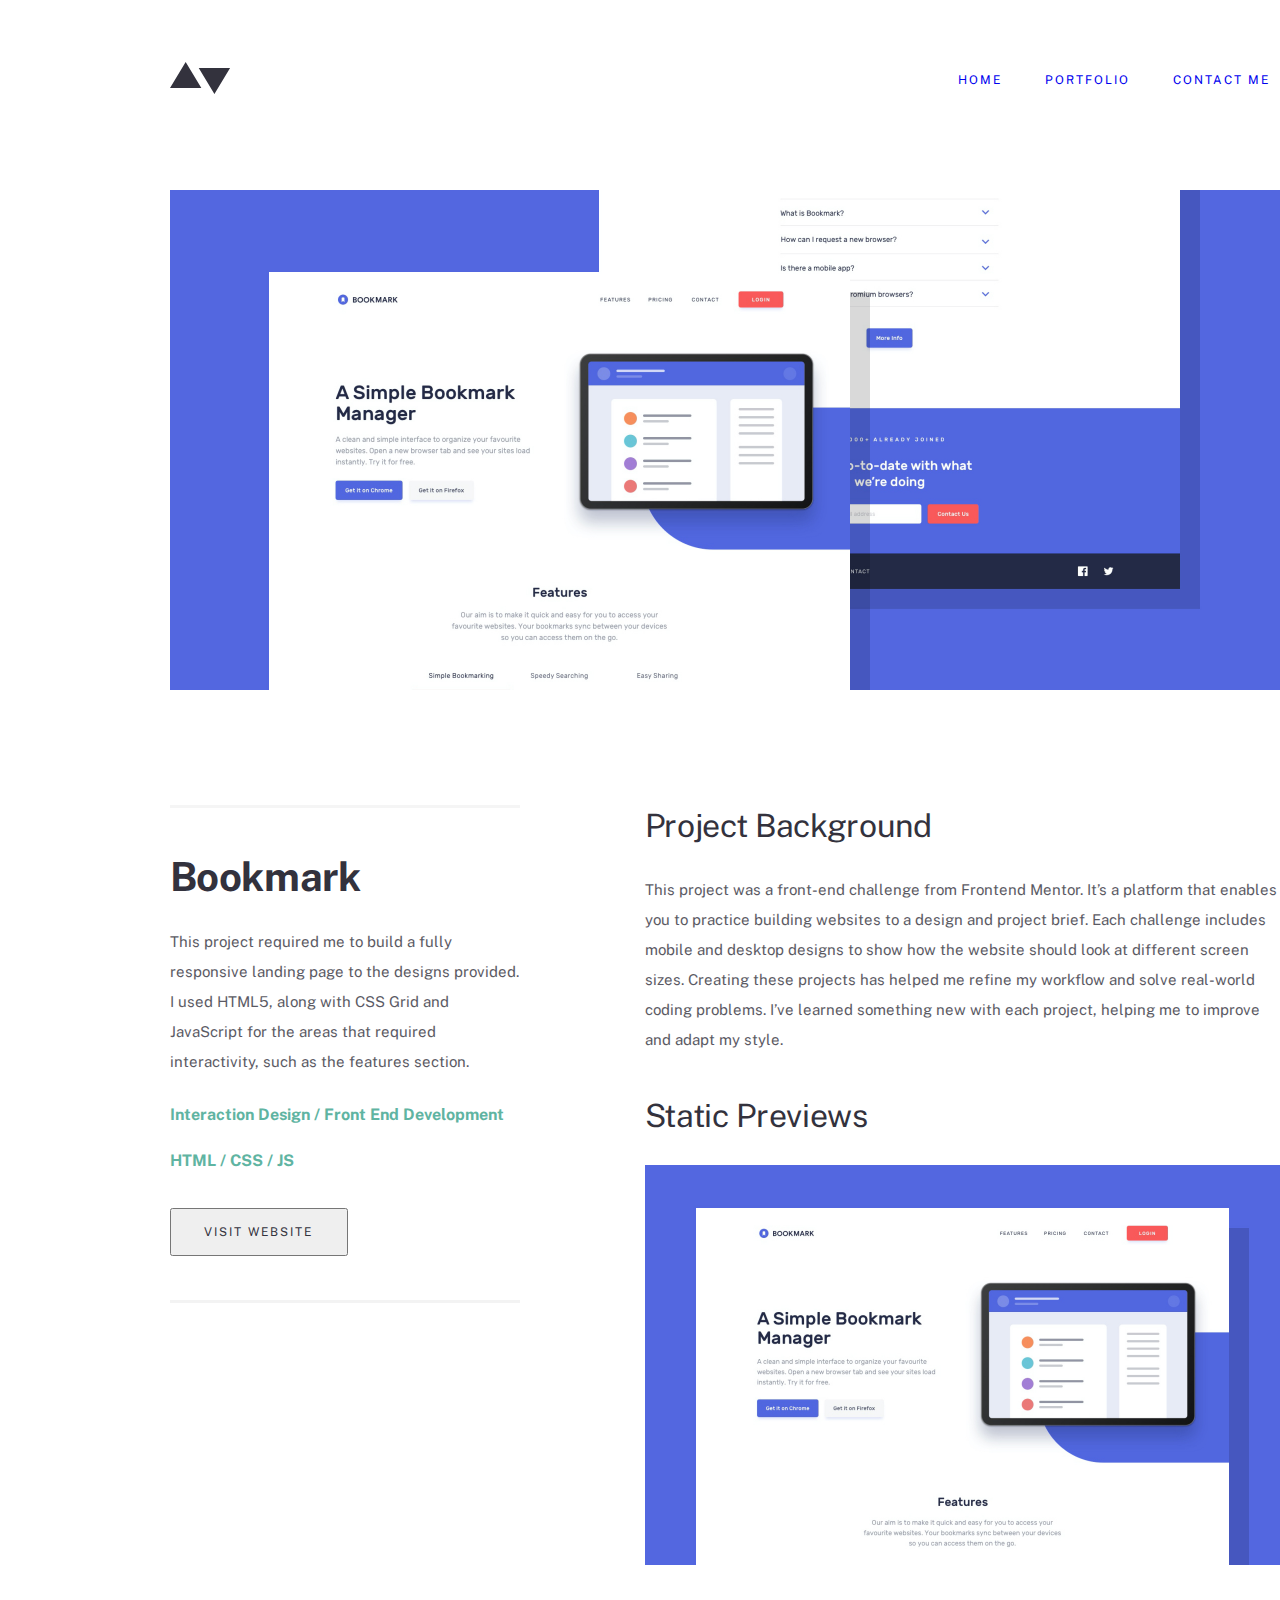
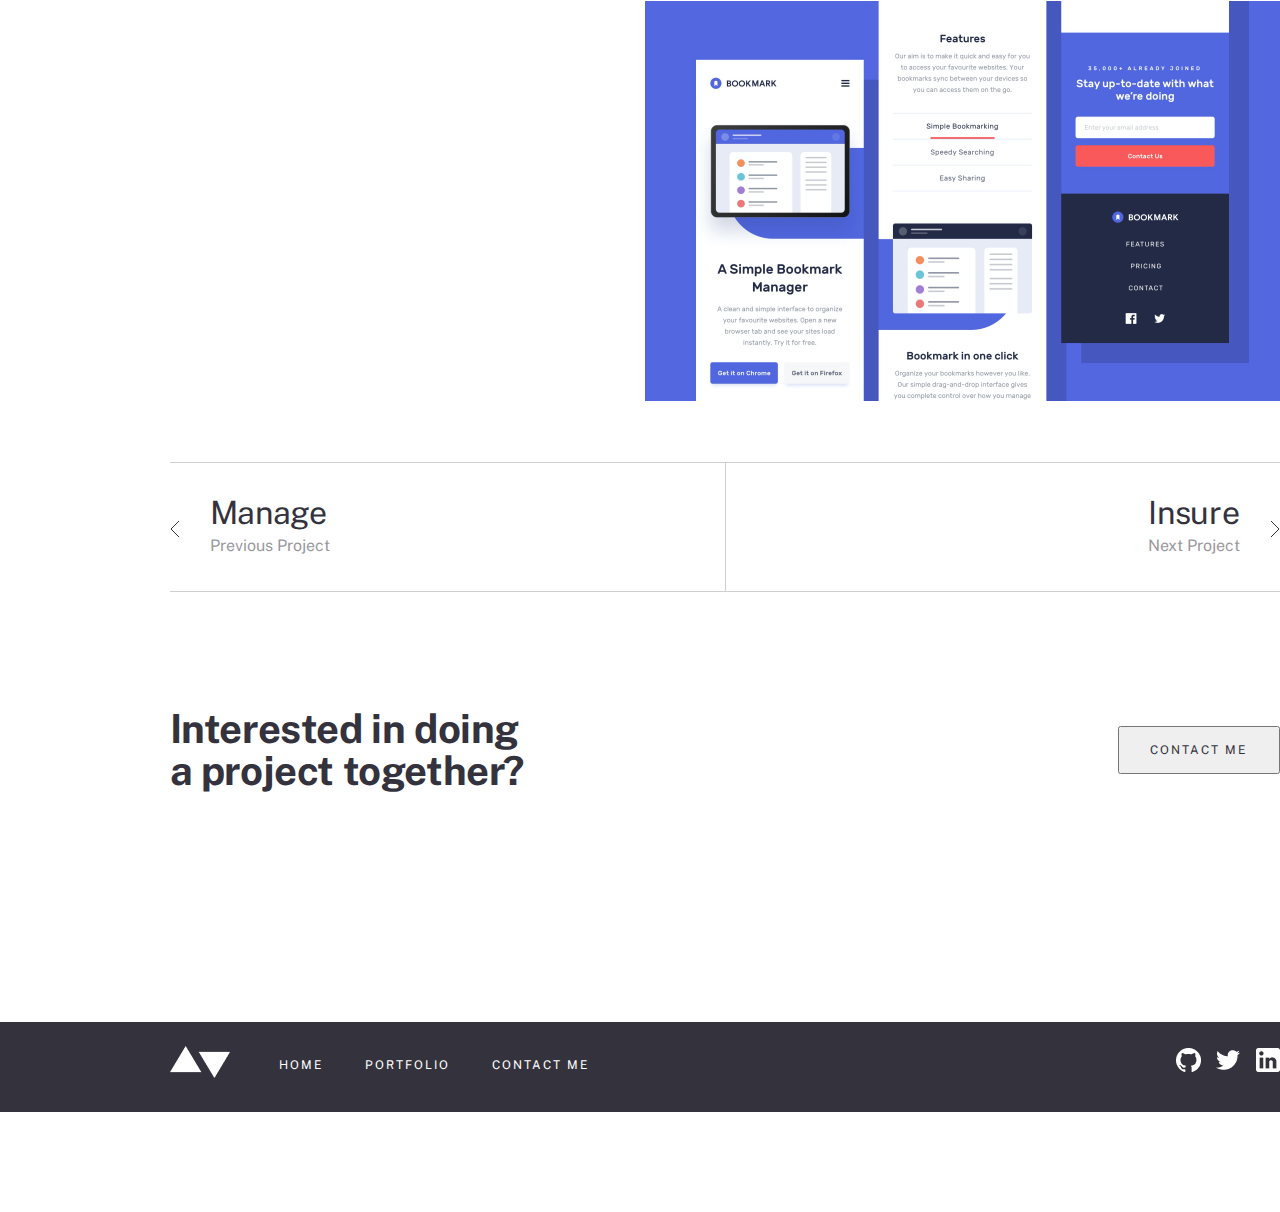
<file: bookmark.html>
<!DOCTYPE html>
<html lang="en">
<head>
    <meta charset="UTF-8">
    <meta name="viewport" content="width=device-width, initial-scale=1.0">
    <title>Document</title>
    <link rel="stylesheet" href="./bookmark.css">
    <link rel="preconnect" href="https://fonts.googleapis.com">
    <link rel="preconnect" href="https://fonts.gstatic.com" crossorigin>
    <link href="https://fonts.googleapis.com/css2?family=Ibarra+Real+Nova:ital,wght@0,400..700;1,400..700&family=Public+Sans:ital,wght@0,100..900;1,100..900&display=swap" rel="stylesheet">
</head>
<body>
    <header class="header">
        <div class="container">
            <div class="header_wrapper">
               <a href="./index.html"><img src="./img/home.svg" alt=""></a> 
                <ul>
                    <li class="H"><a href="./index.html">HOME</a></li>
                    <li><a href="./PORTFOLIO.html">PORTFOLIO</a></li>
                    <li><a href="./contact.html">CONTACT ME</a></li>
                </ul>
            </div>
        </div>
    </header>
    <main>
        <section class="book">
            <div class="container">
                <div class="book_img">
                    <img src="./img/book.jpg" alt="">
                </div>
            </div>
        </section>
        <section class="pro">
            <div class="container">
               <div class="pro_wrapper">
                     <div class="pro_text">
                       <h3>Bookmark</h3>
                       <p>This project required me to build a fully responsive landing page to the designs provided. I used HTML5, along with CSS Grid and JavaScript for the areas that required interactivity, such as the features section.</p>
                       <h6 class="p">Interaction Design / Front End Development</h6>
                       <h6>HTML / CSS / JS</h6>
                       <button>VISIT WEBSITE</button>
                     </div>
                     <div class="pro_img">
                        <div class="back">
                           <h4>Project Background</h4>
                           <p>This project was a front-end  challenge from Frontend Mentor. It’s a platform that enables you to practice building websites to a design and project brief. Each challenge includes mobile and desktop designs to show how the website should look at different screen sizes. Creating these projects has helped me refine my workflow and solve real-world coding problems. I’ve learned something new with each project, helping me to improve and adapt my style.</p>
                           <div class="back_img">
                               <h4>Static Previews</h4>
                               <img class="im" src="./img/bok1.jpg" alt="">
                               <img src="./img/bok2.jpg" alt="">
                           </div>
                        </div>
                     </div>
               </div>
            </div>
       </section>
    </main>
    <footer class="link">
        <div class="container">
            <div class="link_wrapper">
                <div class="link_text">
                        <div class="link_card1">
                            <a href="./manage.html">
                                <div class="car1">
                                    <img src="./img/ct1.svg" alt="">
                                    <h4>Manage</h4>
                                    <p>Previous Project</p>
                                </div>
                            </a>  
                        </div>
                        <div class="link_card2">
                            <a href="./insure.html">
                                <div class="car2">
                                    <h4>Insure</h4>
                                    <p>Next Project</p>
                                    <img src="./img/ct2.svg" alt="">
                                </div>
                            </a> 
                        </div>                  
                </div>
                <div class="doing_wrapper">
                    <div class="code">
                        <div class="doing_text">
                            <h6>Interested in doing a project together?</h6>
                            <a href="./contact.html"><button>CONTACT ME</button></a>
                        </div>              
                    </div>
                </div>
            </div>
        </div>
        <div class="doing_img">
            <div class="container">
                <div class="doing_card">
                    <div class="doing_ul">
                        <img src="./img/home2.png" alt="">
                        <ul>
                            <li class="norm"><a href="./index.html">HOME</a></li>
                            <li class="norm"><a href="./PORTFOLIO.html">PORTFOLIO</a></li>
                            <li class="norm"><a href="./contact.html">CONTACT ME</a></li>
                        </ul>
                    </div>
                    <div class="red">
                        <img src="./img/card.png" alt="">
                    </div>
                </div>
            </div>
        </div>
    </footer>
</body>
</html>
</file>
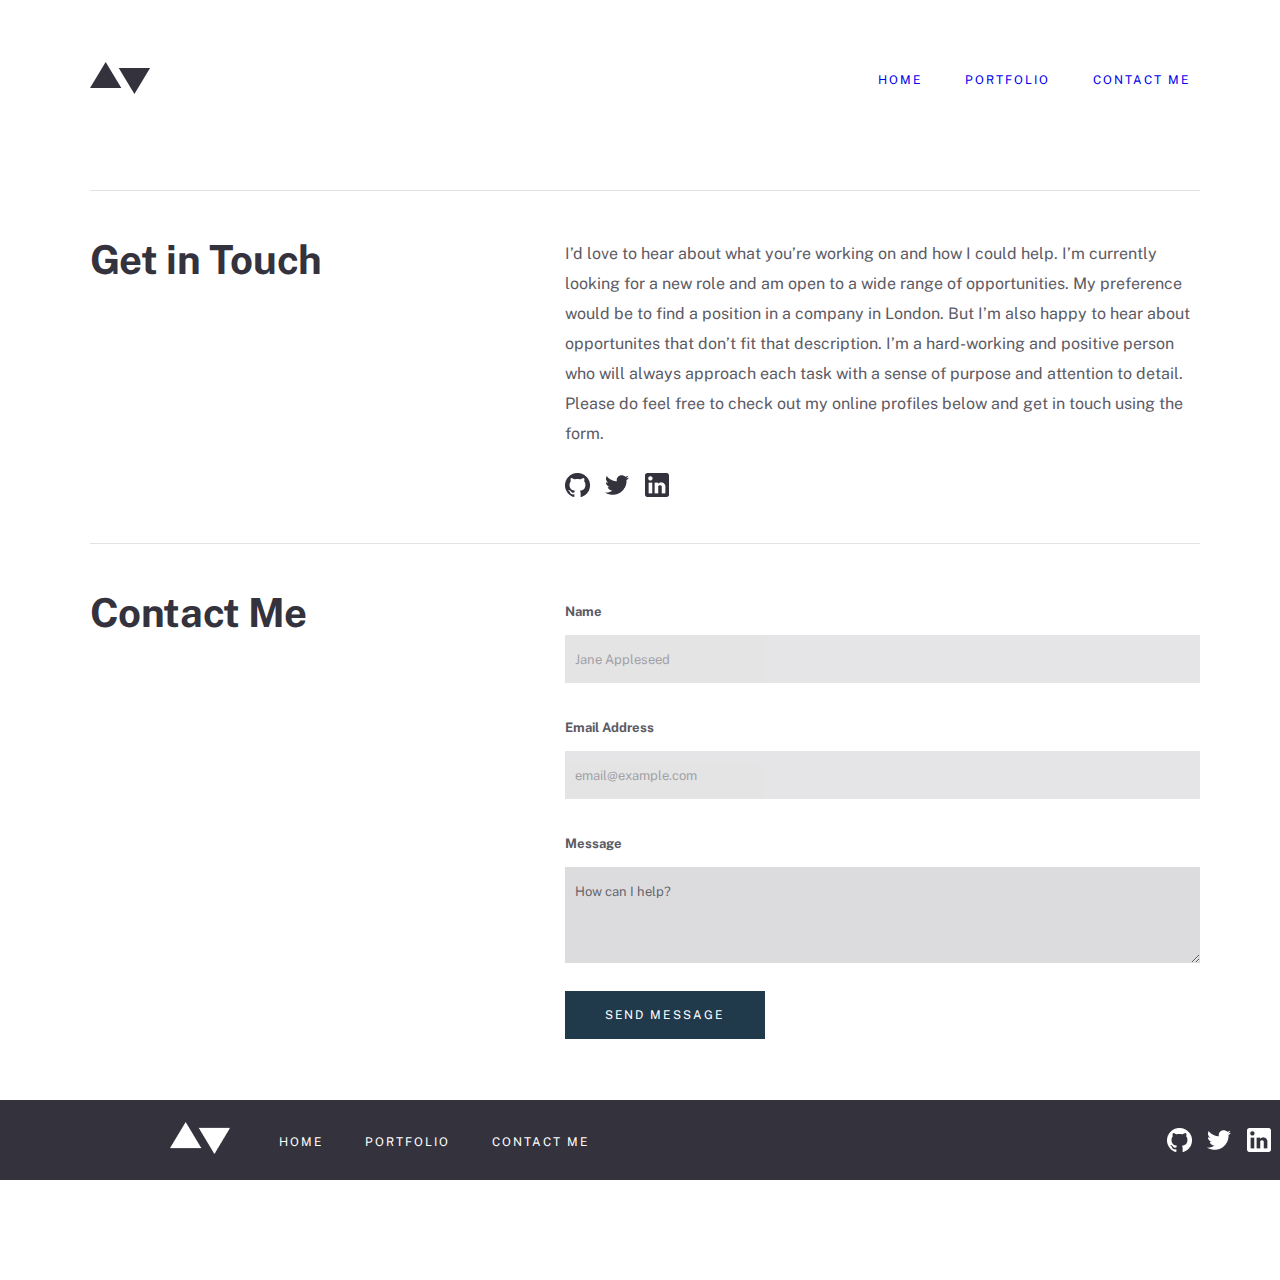
<file: contact.html>
<!DOCTYPE html>
<html lang="en">
<head>
    <meta charset="UTF-8">
    <meta name="viewport" content="width=device-width, initial-scale=1.0">
    <title>Document</title>
    <link rel="stylesheet" href="./contact.css">
    <link rel="preconnect" href="https://fonts.googleapis.com">
    <link rel="preconnect" href="https://fonts.gstatic.com" crossorigin>
    <link href="https://fonts.googleapis.com/css2?family=Ibarra+Real+Nova:ital,wght@0,400..700;1,400..700&family=Public+Sans:ital,wght@0,100..900;1,100..900&display=swap" rel="stylesheet">
</head>
<body>
    <header class="header">
        <div class="container">
            <div class="header_wrapper">
               <a href="./index.html"><img src="./img/home.svg" alt=""></a> 
                <ul>
                    <li class="H"><a href="./index.html">HOME</a></li>
                    <li><a href="./PORTFOLIO.html">PORTFOLIO</a></li>
                    <li><a href="./contact.html">CONTACT ME</a></li>
                </ul>
            </div>
        </div>
    </header>
    <main>
        <section class="touch">
            <div class="container">
                <div class="touch_wrapper">
                    <h2>Get in Touch</h2>
                    <div class="touch_text">
                        <p>I’d love to hear about what you’re working on and how I could help. I’m currently looking for a new role and am open to a wide range of opportunities. My preference would be to find a position in a company in London. But I’m also happy to hear about opportunites that don’t fit that description. I’m a hard-working and positive person who will always approach each task with a sense of purpose and attention to detail. Please do feel free to check out my online profiles below and get in touch using the form.</p>
                        <img src="./img/touch.png" alt="">
                    </div>
                </div>
            </div>
        </section>
        <section class="form1">
            <div class="container">
                <div class="form1_wrapper">
                    <h2>Contact Me</h2>
                    <form class="form">
                        <label for="name">Name</label>
                        <input type="text" id="name" placeholder="Jane Appleseed">
                        <label for="email">Email Address</label>
                        <input type="email" id="email" placeholder="email@example.com" >
                        <label for="Message">Message</label>
                        <textarea id="Message" placeholder="How can I help?"></textarea>
                        <button>SEND MESSAGE</button>
                    </form>
                </div>
            </div>
        </section>
    </main>
    <footer>
        <div class="tog_img">
            <div class="container man">
                <div class="tog_ul">
                    <a href="./index.html"><img src="./img/home2.png" alt=""></a>
                    <ul>
                        <li><a href="./index.html">HOME</a></li>
                        <li><a href="./PORTFOLIO.html">PORTFOLIO</a></li>
                        <li><a href="./contact.html">CONTACT ME</a></li>
                    </ul>
                </div>
                <img src="./img/card.png" alt="">
            </div>
        </div>
    </footer>
</body>
</html>
</file>
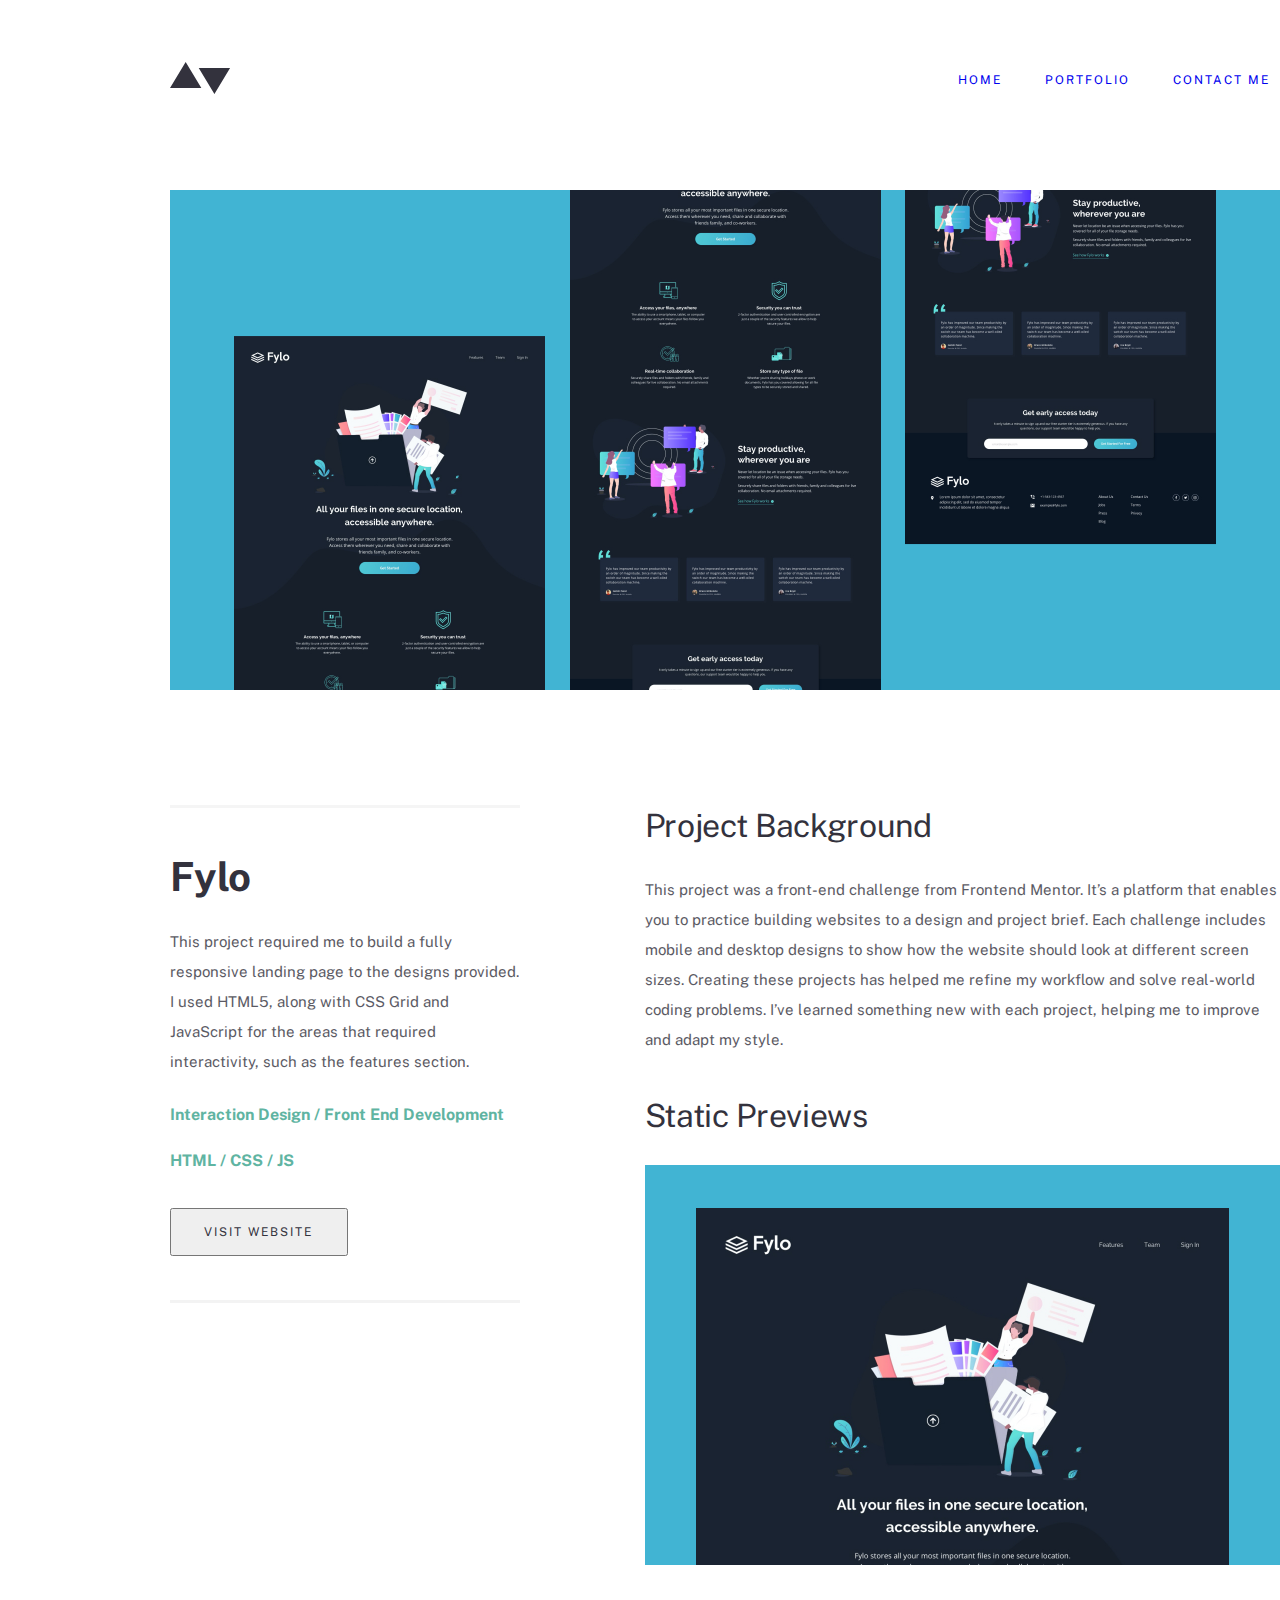
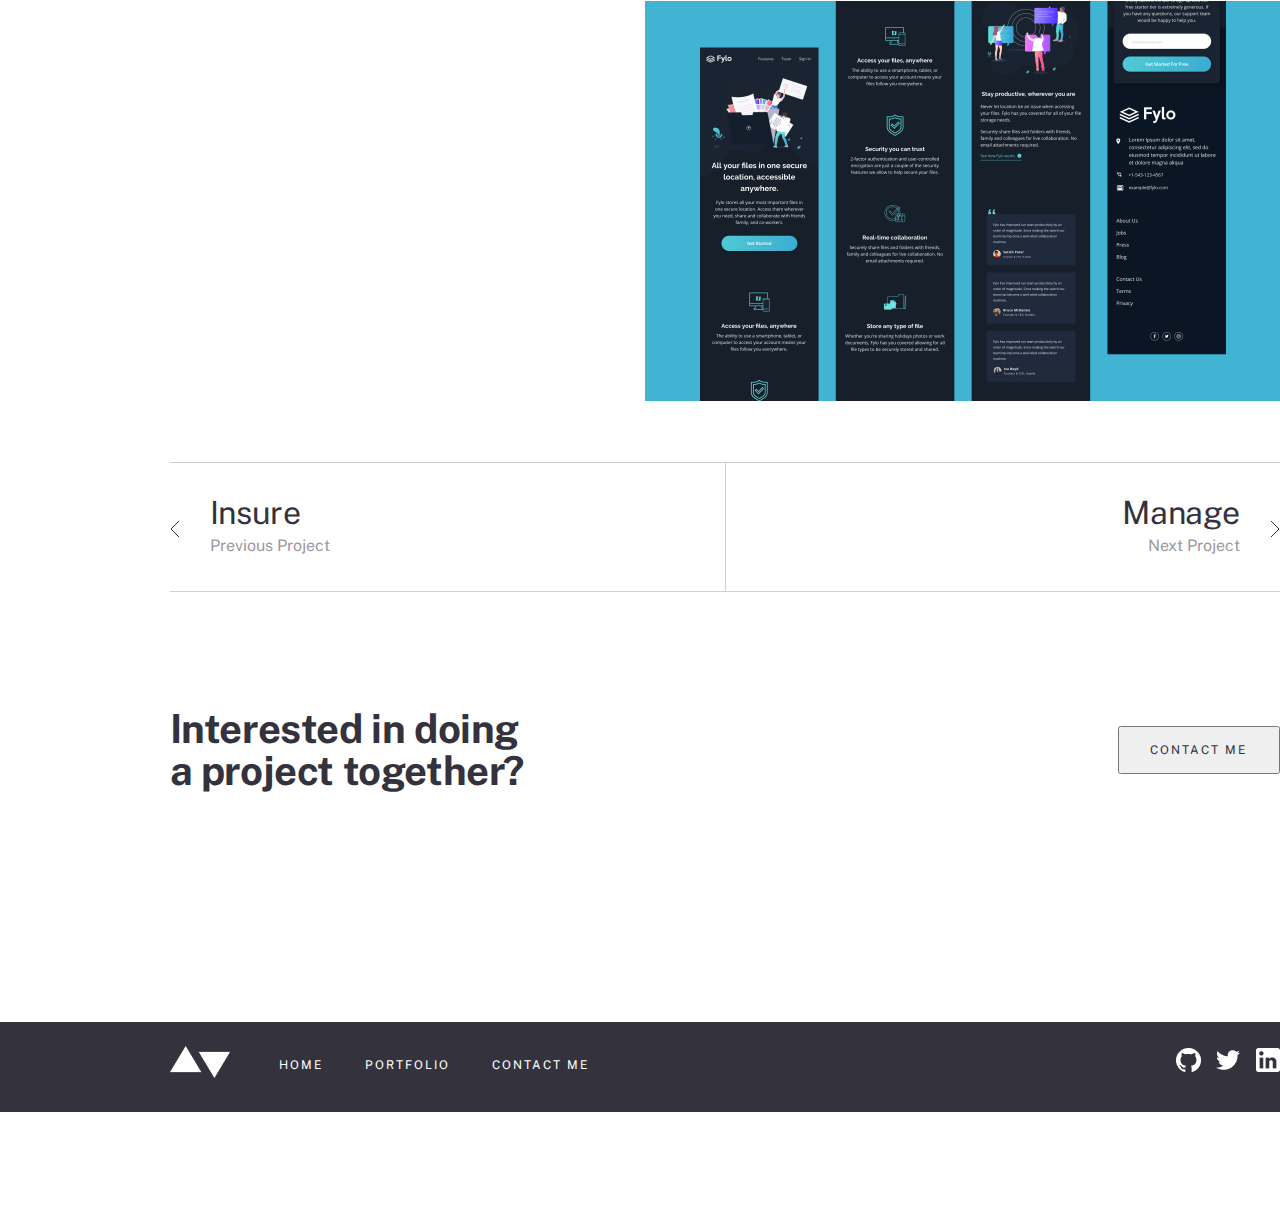
<file: fylo.html>
<!DOCTYPE html>
<html lang="en">
<head>
    <meta charset="UTF-8">
    <meta name="viewport" content="width=device-width, initial-scale=1.0">
    <title>Document</title>
    <link rel="stylesheet" href="./fylo.css">
    <link rel="preconnect" href="https://fonts.googleapis.com">
    <link rel="preconnect" href="https://fonts.gstatic.com" crossorigin>
    <link href="https://fonts.googleapis.com/css2?family=Ibarra+Real+Nova:ital,wght@0,400..700;1,400..700&family=Public+Sans:ital,wght@0,100..900;1,100..900&display=swap" rel="stylesheet">
</head>
<body>
    <header class="header">
        <div class="container">
            <div class="header_wrapper">
               <a href="./index.html"><img src="./img/home.svg" alt=""></a> 
                <ul>
                    <li class="H"><a href="./index.html">HOME</a></li>
                    <li><a href="./PORTFOLIO.html">PORTFOLIO</a></li>
                    <li><a href="./contact.html">CONTACT ME</a></li>
                </ul>
            </div>
        </div>
    </header>
    <main>
        <section class="book">
            <div class="container">
                <div class="book_img">
                    <img src="./img/fylo.jpg" alt="">
                </div>
            </div>
        </section>
        <section class="pro">
            <div class="container">
               <div class="pro_wrapper">
                     <div class="pro_text">
                       <h3>Fylo</h3>
                       <p>This project required me to build a fully responsive landing page to the designs provided. I used HTML5, along with CSS Grid and JavaScript for the areas that required interactivity, such as the features section.</p>
                       <h6 class="p">Interaction Design / Front End Development</h6>
                       <h6>HTML / CSS / JS</h6>
                       <button>VISIT WEBSITE</button>
                     </div>
                     <div class="pro_img">
                        <div class="back">
                           <h4>Project Background</h4>
                           <p>This project was a front-end  challenge from Frontend Mentor. It’s a platform that enables you to practice building websites to a design and project brief. Each challenge includes mobile and desktop designs to show how the website should look at different screen sizes. Creating these projects has helped me refine my workflow and solve real-world coding problems. I’ve learned something new with each project, helping me to improve and adapt my style.</p>
                           <div class="back_img">
                               <h4>Static Previews</h4>
                               <img class="im" src="./img/fylo1.jpg" alt="">
                               <img src="./img/fylo2.jpg" alt="">
                           </div>
                        </div>
                     </div>
               </div>
            </div>
       </section>
    </main>
    <footer class="link">
        <div class="container">
            <div class="link_wrapper">
                <div class="link_text">
                        <div class="link_card1">
                            <a href="./insure.html">
                                <div class="car1">
                                    <img src="./img/ct1.svg" alt="">
                                    <h4>Insure</h4>
                                    <p>Previous Project</p>
                                </div>
                            </a>  
                        </div>
                        <div class="link_card2">
                            <a href="./manage.html">
                                <div class="car2">
                                    <h4>Manage</h4>
                                    <p>Next Project</p>
                                    <img src="./img/ct2.svg" alt="">
                                </div>
                            </a> 
                        </div>                  
                </div>
                <div class="doing_wrapper">
                    <div class="code">
                        <div class="doing_text">
                            <h6>Interested in doing a project together?</h6>
                            <a href="./contact.html"><button>CONTACT ME</button></a>
                        </div>              
                    </div>
                </div>
            </div>
        </div>
        <div class="doing_img">
            <div class="container">
                <div class="doing_card">
                    <div class="doing_ul">
                        <img src="./img/home2.png" alt="">
                        <ul>
                            <li class="norm"><a href="./index.html">HOME</a></li>
                            <li class="norm"><a href="./PORTFOLIO.html">PORTFOLIO</a></li>
                            <li class="norm"><a href="./contact.html">CONTACT ME</a></li>
                        </ul>
                    </div>
                    <div class="red">
                        <img src="./img/card.png" alt="">
                    </div>
                </div>
            </div>
        </div>
    </footer>
</body>
</html>
</file>
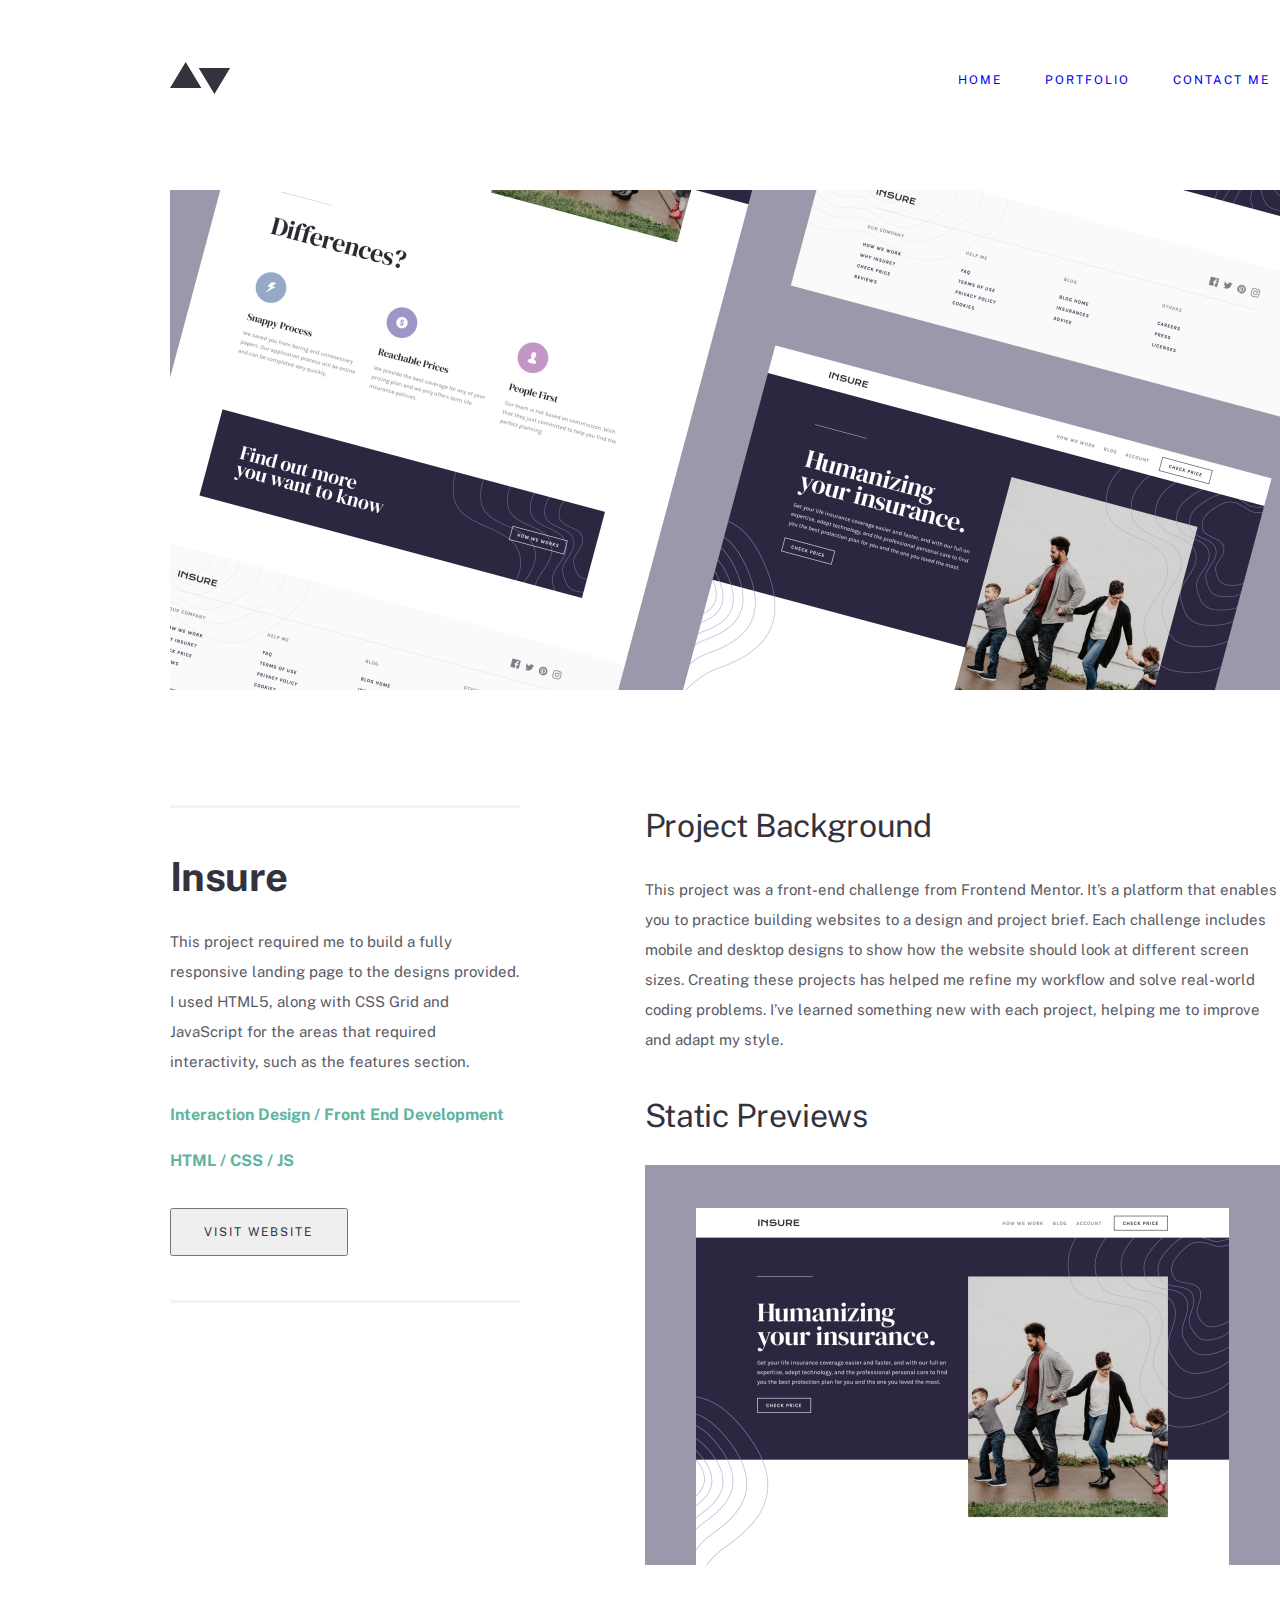
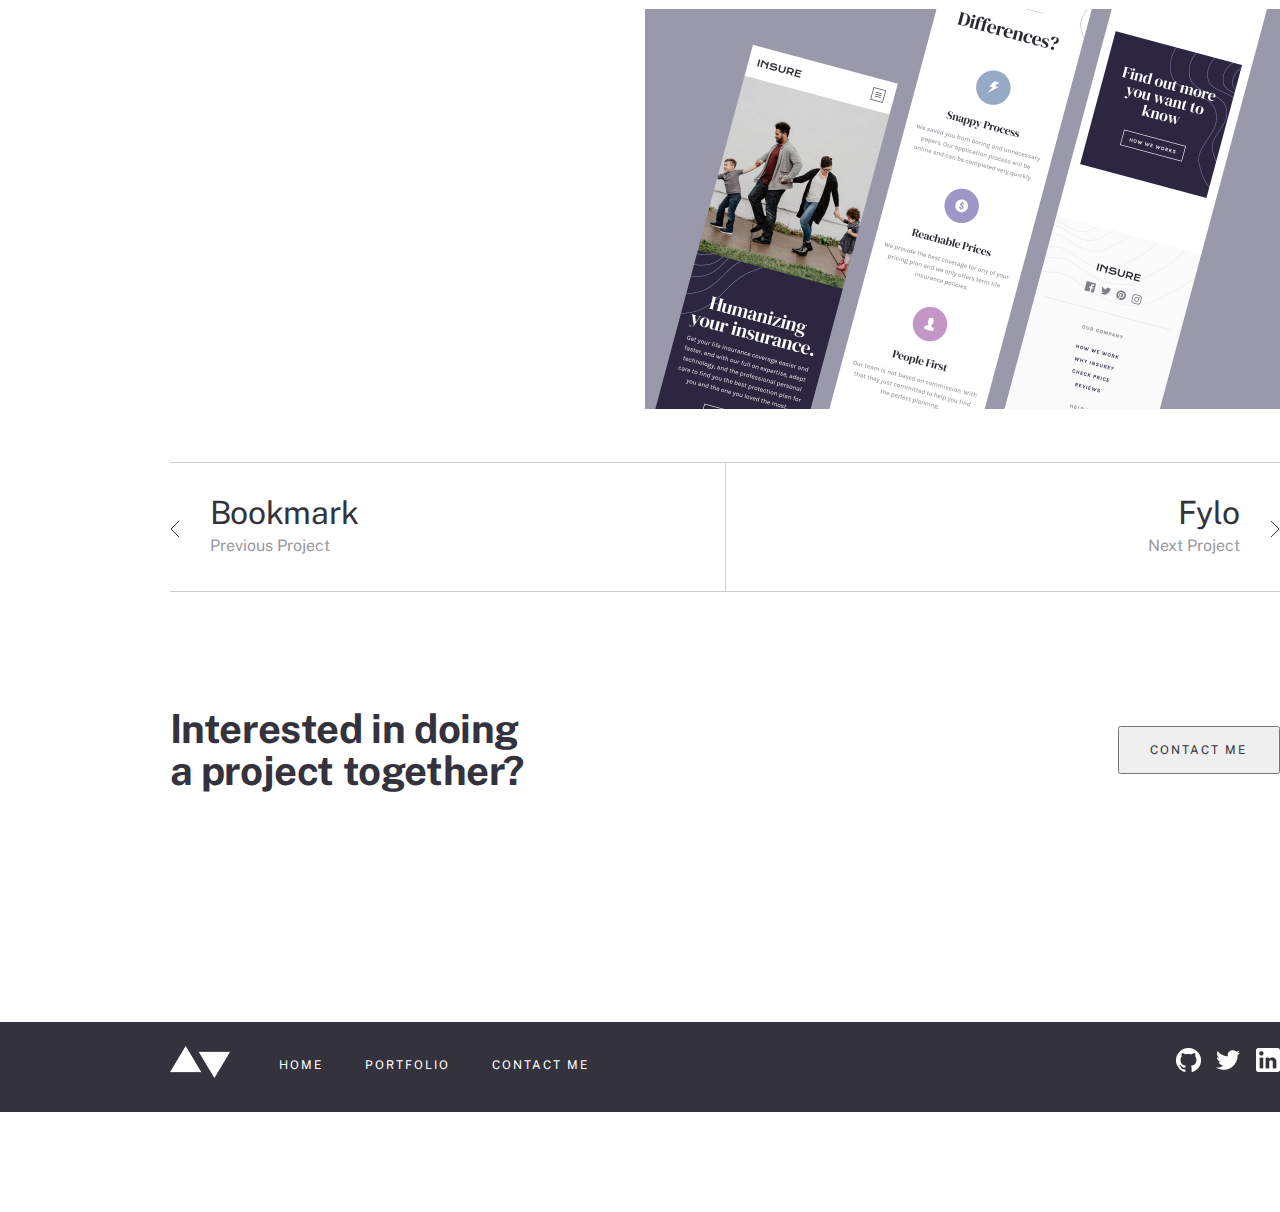
<file: insure.html>
<!DOCTYPE html>
<html lang="en">
<head>
    <meta charset="UTF-8">
    <meta name="viewport" content="width=device-width, initial-scale=1.0">
    <title>Document</title>
    <link rel="stylesheet" href="./insure.css">
    <link rel="preconnect" href="https://fonts.googleapis.com">
    <link rel="preconnect" href="https://fonts.gstatic.com" crossorigin>
    <link href="https://fonts.googleapis.com/css2?family=Ibarra+Real+Nova:ital,wght@0,400..700;1,400..700&family=Public+Sans:ital,wght@0,100..900;1,100..900&display=swap" rel="stylesheet">
</head>
<body>
    <header class="header">
        <div class="container">
            <div class="header_wrapper">
               <a href="./index.html"><img src="./img/home.svg" alt=""></a> 
                <ul>
                    <li class="H"><a href="./index.html">HOME</a></li>
                    <li><a href="./PORTFOLIO.html">PORTFOLIO</a></li>
                    <li><a href="./contact.html">CONTACT ME</a></li>
                </ul>
            </div>
        </div>
    </header>
    <main>
        <section class="book">
            <div class="container">
                <div class="book_img">
                    <img src="./img/insure.jpg" alt="">
                </div>
            </div>
        </section>
        <section class="pro">
            <div class="container">
               <div class="pro_wrapper">
                     <div class="pro_text">
                       <h3>Insure</h3>
                       <p>This project required me to build a fully responsive landing page to the designs provided. I used HTML5, along with CSS Grid and JavaScript for the areas that required interactivity, such as the features section.</p>
                       <h6 class="p">Interaction Design / Front End Development</h6>
                       <h6>HTML / CSS / JS</h6>
                       <button>VISIT WEBSITE</button>
                     </div>
                     <div class="pro_img">
                        <div class="back">
                           <h4>Project Background</h4>
                           <p>This project was a front-end  challenge from Frontend Mentor. It’s a platform that enables you to practice building websites to a design and project brief. Each challenge includes mobile and desktop designs to show how the website should look at different screen sizes. Creating these projects has helped me refine my workflow and solve real-world coding problems. I’ve learned something new with each project, helping me to improve and adapt my style.</p>
                           <div class="back_img">
                               <h4>Static Previews</h4>
                               <img class="im" src="./img/insure1.jpg" alt="">
                               <img src="./img/insure2.jpg" alt="">
                           </div>
                        </div>
                     </div>
               </div>
            </div>
       </section>
    </main>
    <footer class="link">
        <div class="container">
            <div class="link_wrapper">
                <div class="link_text">
                        <div class="link_card1">
                            <a href="./bookmark.html">
                                <div class="car1">
                                    <img src="./img/ct1.svg" alt="">
                                    <h4>Bookmark</h4>
                                    <p>Previous Project</p>
                                </div>
                            </a>  
                        </div>
                        <div class="link_card2">
                            <a href="./fylo.html">
                                <div class="car2">
                                    <h4>Fylo</h4>
                                    <p>Next Project</p>
                                    <img src="./img/ct2.svg" alt="">
                                </div>
                            </a> 
                        </div>                  
                </div>
                <div class="doing_wrapper">
                    <div class="code">
                        <div class="doing_text">
                            <h6>Interested in doing a project together?</h6>
                            <a href="./contact.html"><button>CONTACT ME</button></a>
                        </div>              
                    </div>
                </div>
            </div>
        </div>
        <div class="doing_img">
            <div class="container">
                <div class="doing_card">
                    <div class="doing_ul">
                        <img src="./img/home2.png" alt="">
                        <ul>
                            <li class="norm"><a href="./index.html">HOME</a></li>
                            <li class="norm"><a href="./PORTFOLIO.html">PORTFOLIO</a></li>
                            <li class="norm"><a href="./contact.html">CONTACT ME</a></li>
                        </ul>
                    </div>
                    <div class="red">
                        <img src="./img/card.png" alt="">
                    </div>
                </div>
            </div>
        </div>
    </footer>
</body>
</html>
</file>
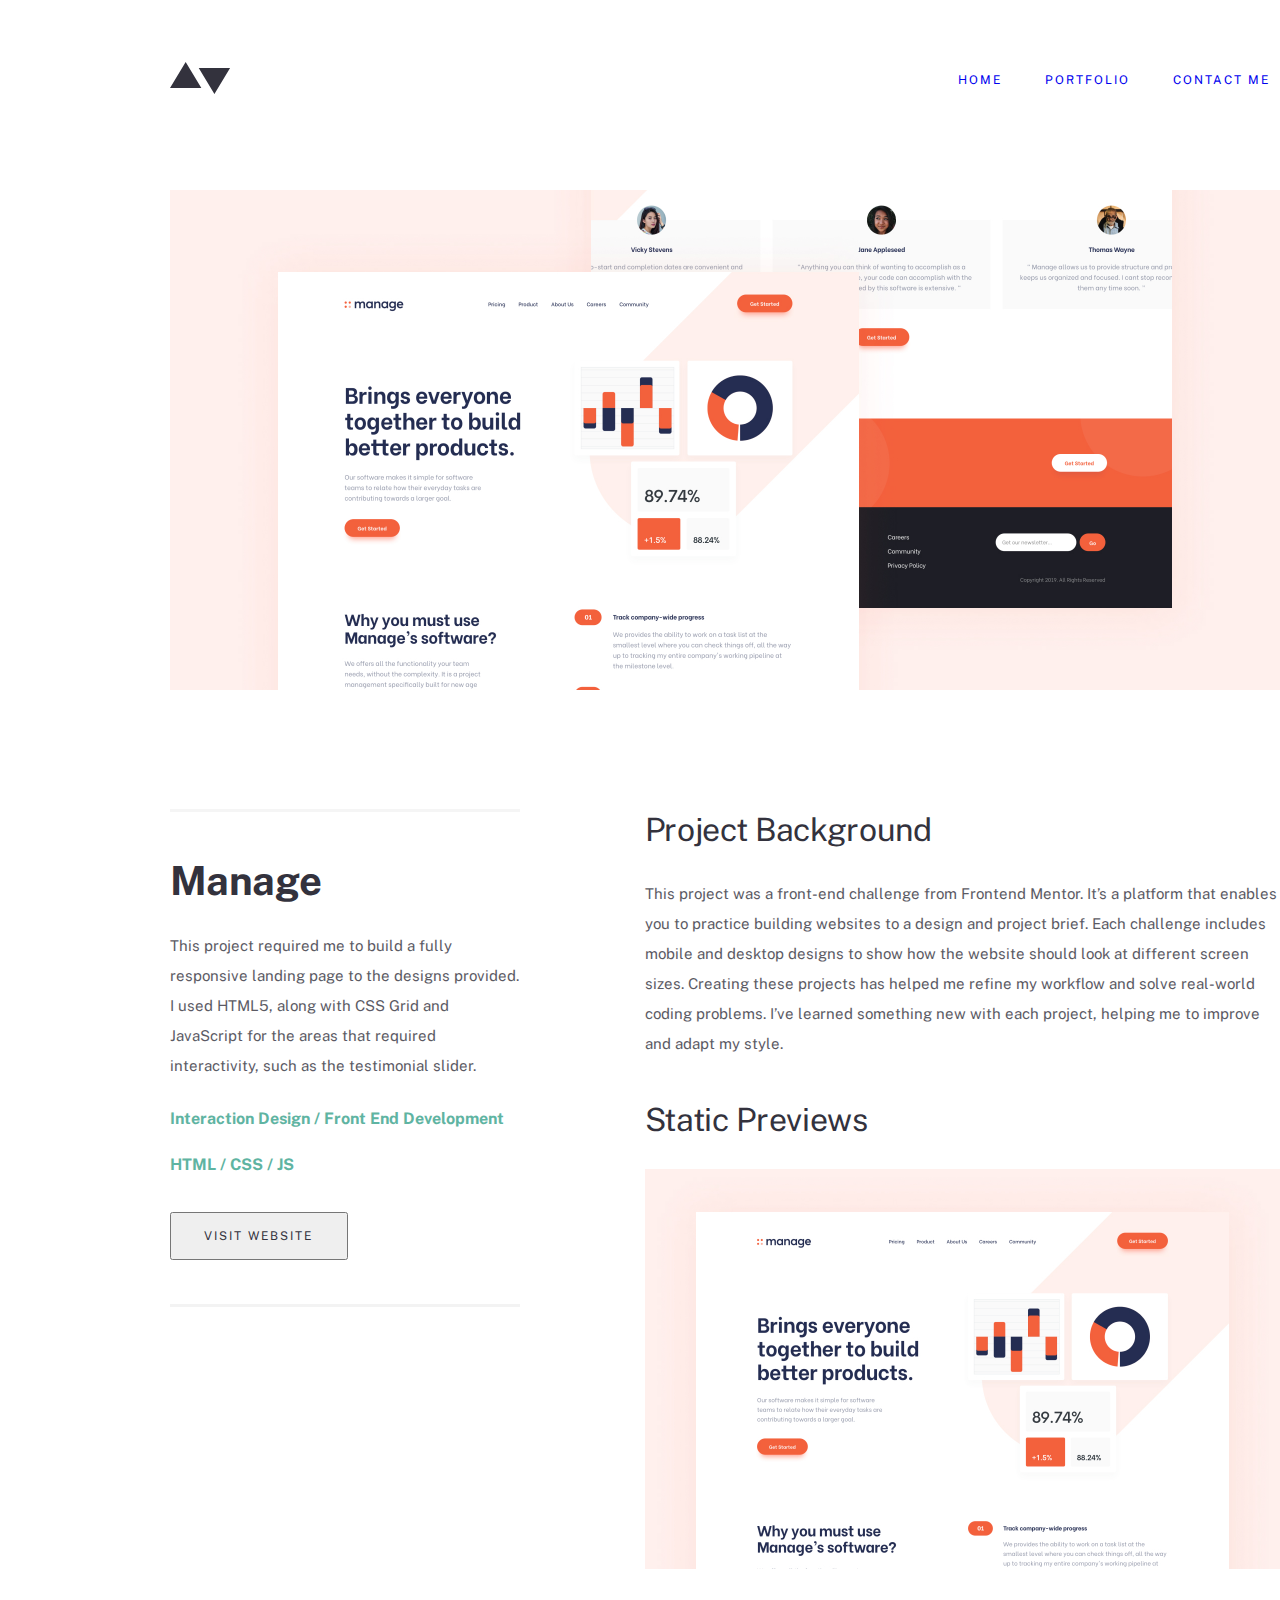
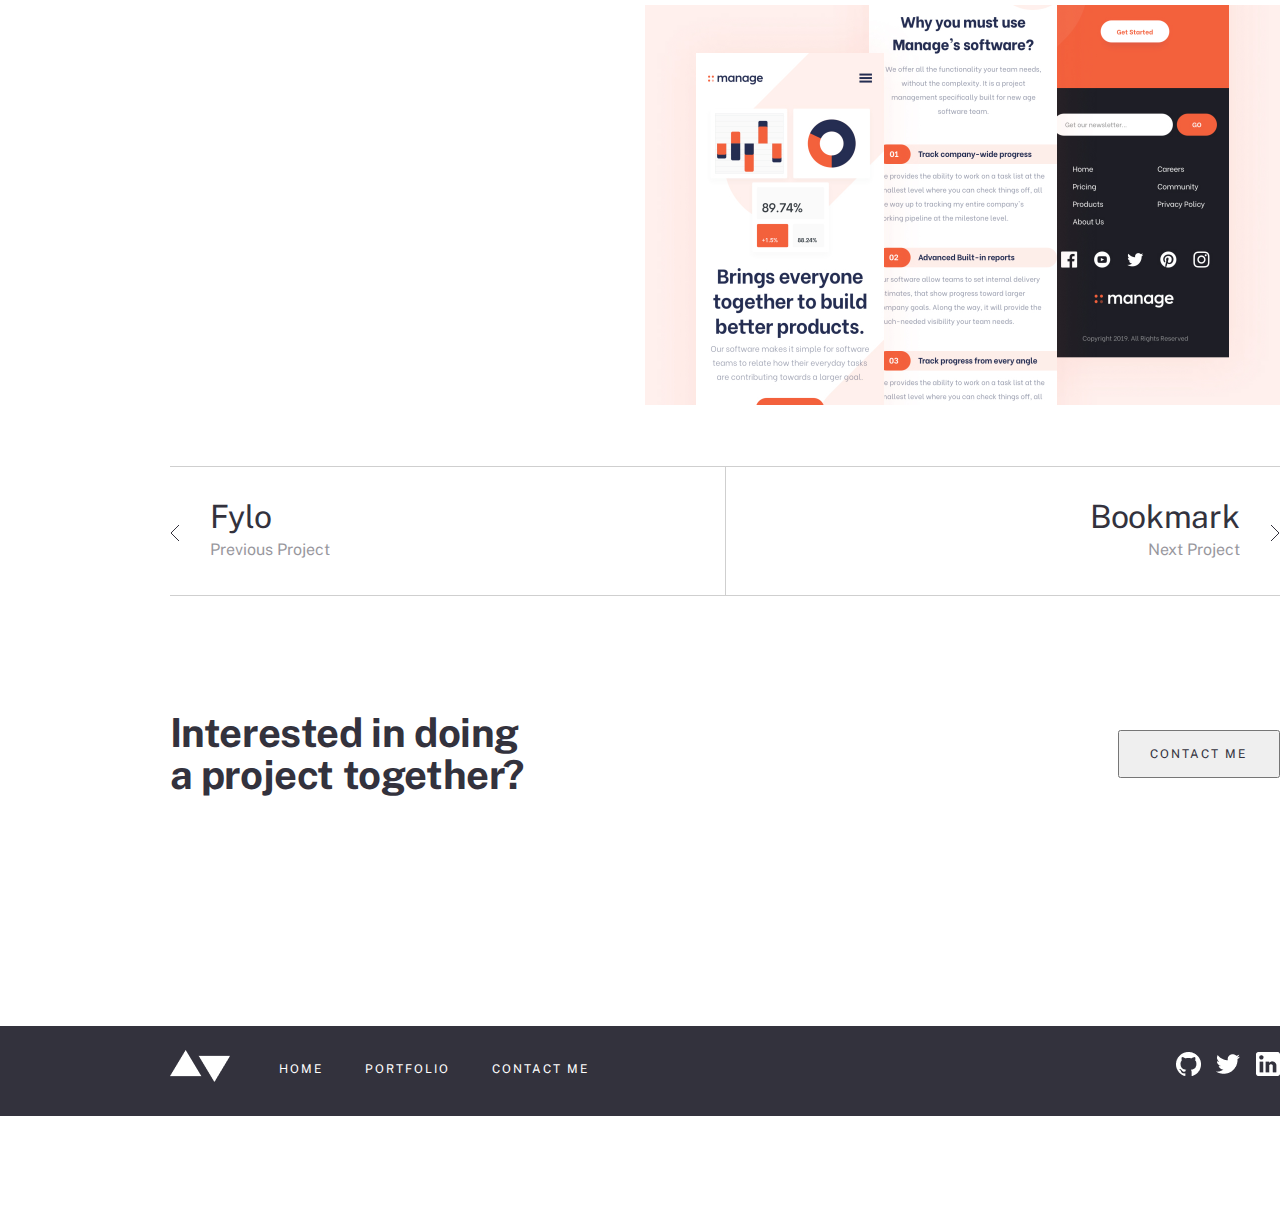
<file: manage.html>
<!DOCTYPE html>
<html lang="en">
<head>
    <meta charset="UTF-8">
    <meta name="viewport" content="width=device-width, initial-scale=1.0">
    <title>Document</title>
    <link rel="stylesheet" href="./manage.css">
    <link rel="preconnect" href="https://fonts.googleapis.com">
<link rel="preconnect" href="https://fonts.gstatic.com" crossorigin>
<link href="https://fonts.googleapis.com/css2?family=Ibarra+Real+Nova:ital,wght@0,400..700;1,400..700&family=Public+Sans:ital,wght@0,100..900;1,100..900&display=swap" rel="stylesheet">
</head>
<body>
    <header class="header">
        <div class="container">
            <div class="header_wrapper">
               <a href="./index.html"><img src="./img/home.svg" alt=""></a> 
                <ul>
                    <li class="H"><a href="./index.html">HOME</a></li>
                    <li><a href="./PORTFOLIO.html">PORTFOLIO</a></li>
                    <li><a href="./contact.html">CONTACT ME</a></li>
                </ul>
            </div>
        </div>
    </header>
    <main>
        <section class="img">
            <div class="container">
                <div class="img_wrapper">
                    <img width="1110px" height="500px" src="./img/manage.jpg" alt="">
                </div>
            </div>
        </section>
        <section class="pro">
             <div class="container">
                <div class="pro_wrapper">
                      <div class="pro_text">
                        <h3>Manage</h3>
                        <p>This project required me to build a fully responsive landing page to the designs provided. I used HTML5, along with CSS Grid and JavaScript for the areas that required interactivity, such as the testimonial slider.</p>
                        <h6 class="p">Interaction Design / Front End Development</h6>
                        <h6>HTML / CSS / JS</h6>
                        <button>VISIT WEBSITE</button>
                      </div>
                      <div class="pro_img">
                         <div class="back">
                            <h4>Project Background</h4>
                            <p>This project was a front-end  challenge from Frontend Mentor. It’s a platform that enables you to practice building websites to a design and project brief. Each challenge includes mobile and desktop designs to show how the website should look at different screen sizes. Creating these projects has helped me refine my workflow and solve real-world coding problems. I’ve learned something new with each project, helping me to improve and adapt my style.</p>
                            <div class="back_img">
                                <h4>Static Previews</h4>
                                <img class="im" src="./img/back1.jpg" alt="">
                                <img src="./img/back2.jpg" alt="">
                            </div>
                         </div>
                      </div>
                </div>
             </div>
        </section>
    </main>
    <footer class="link">
        <div class="container">
            <div class="link_wrapper">
                <div class="link_text">
                        <div class="link_card1">
                            <a href="./fylo.html">
                                <div class="car1">
                                    <img src="./img/ct1.svg" alt="">
                                    <h4>Fylo</h4>
                                    <p>Previous Project</p>
                                </div>
                            </a>  
                        </div>
                        <div class="link_card2">
                            <a href="./bookmark.html">
                                <div class="car2">
                                    <h4>Bookmark</h4>
                                    <p>Next Project</p>
                                    <img src="./img/ct2.svg" alt="">
                                </div>
                            </a> 
                        </div>                  
                </div>
                <div class="doing_wrapper">
                    <div class="code">
                        <div class="doing_text">
                            <h6>Interested in doing a project together?</h6>
                            <a href="./contact.html"><button>CONTACT ME</button></a>
                        </div>              
                    </div>
                </div>
            </div>
        </div>
        <div class="doing_img">
            <div class="container">
                <div class="doing_card">
                    <div class="doing_ul">
                        <img src="./img/home2.png" alt="">
                        <ul>
                            <li class="norm"><a href="./index.html">HOME</a></li>
                            <li class="norm"><a href="./PORTFOLIO.html">PORTFOLIO</a></li>
                            <li class="norm"><a href="./contact.html">CONTACT ME</a></li>
                        </ul>
                    </div>
                    <div class="red">
                        <img src="./img/card.png" alt="">
                    </div>
                </div>
            </div>
        </div>
    </footer>
</body>
</html>
</file>
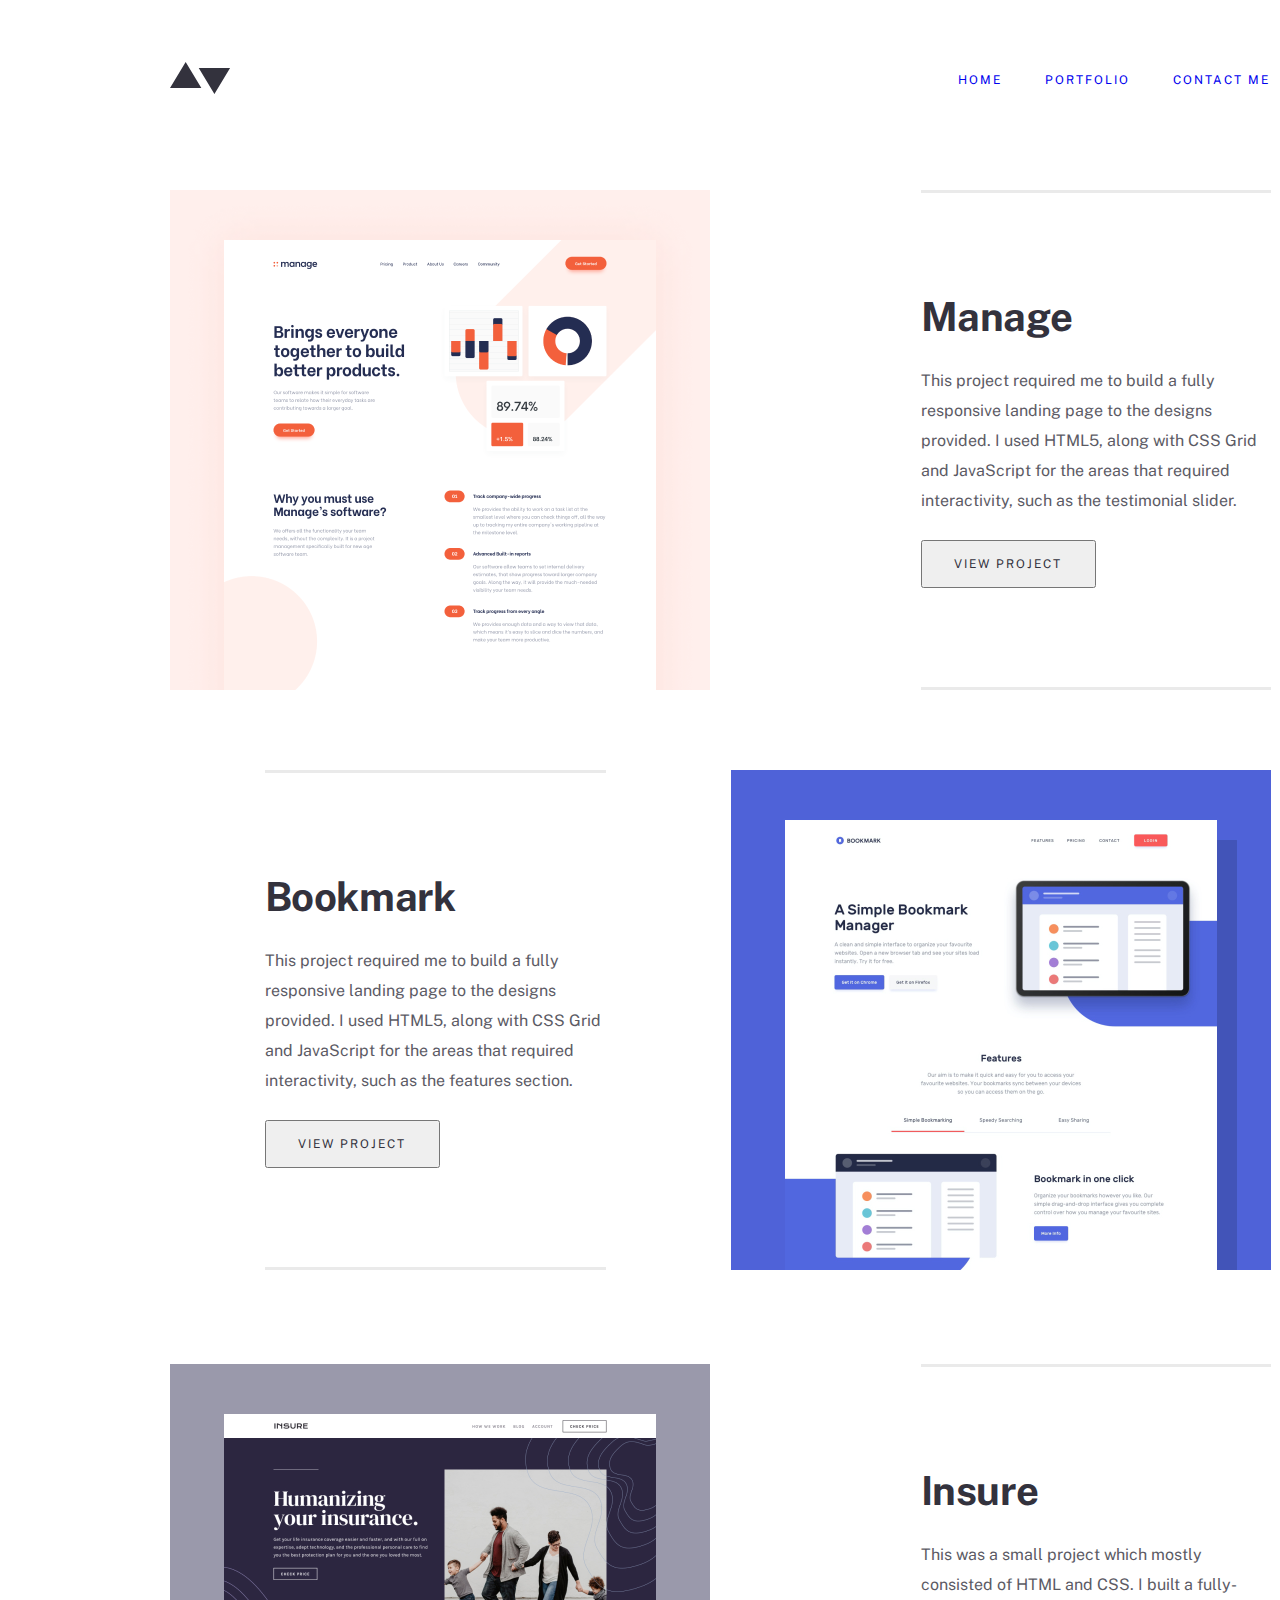
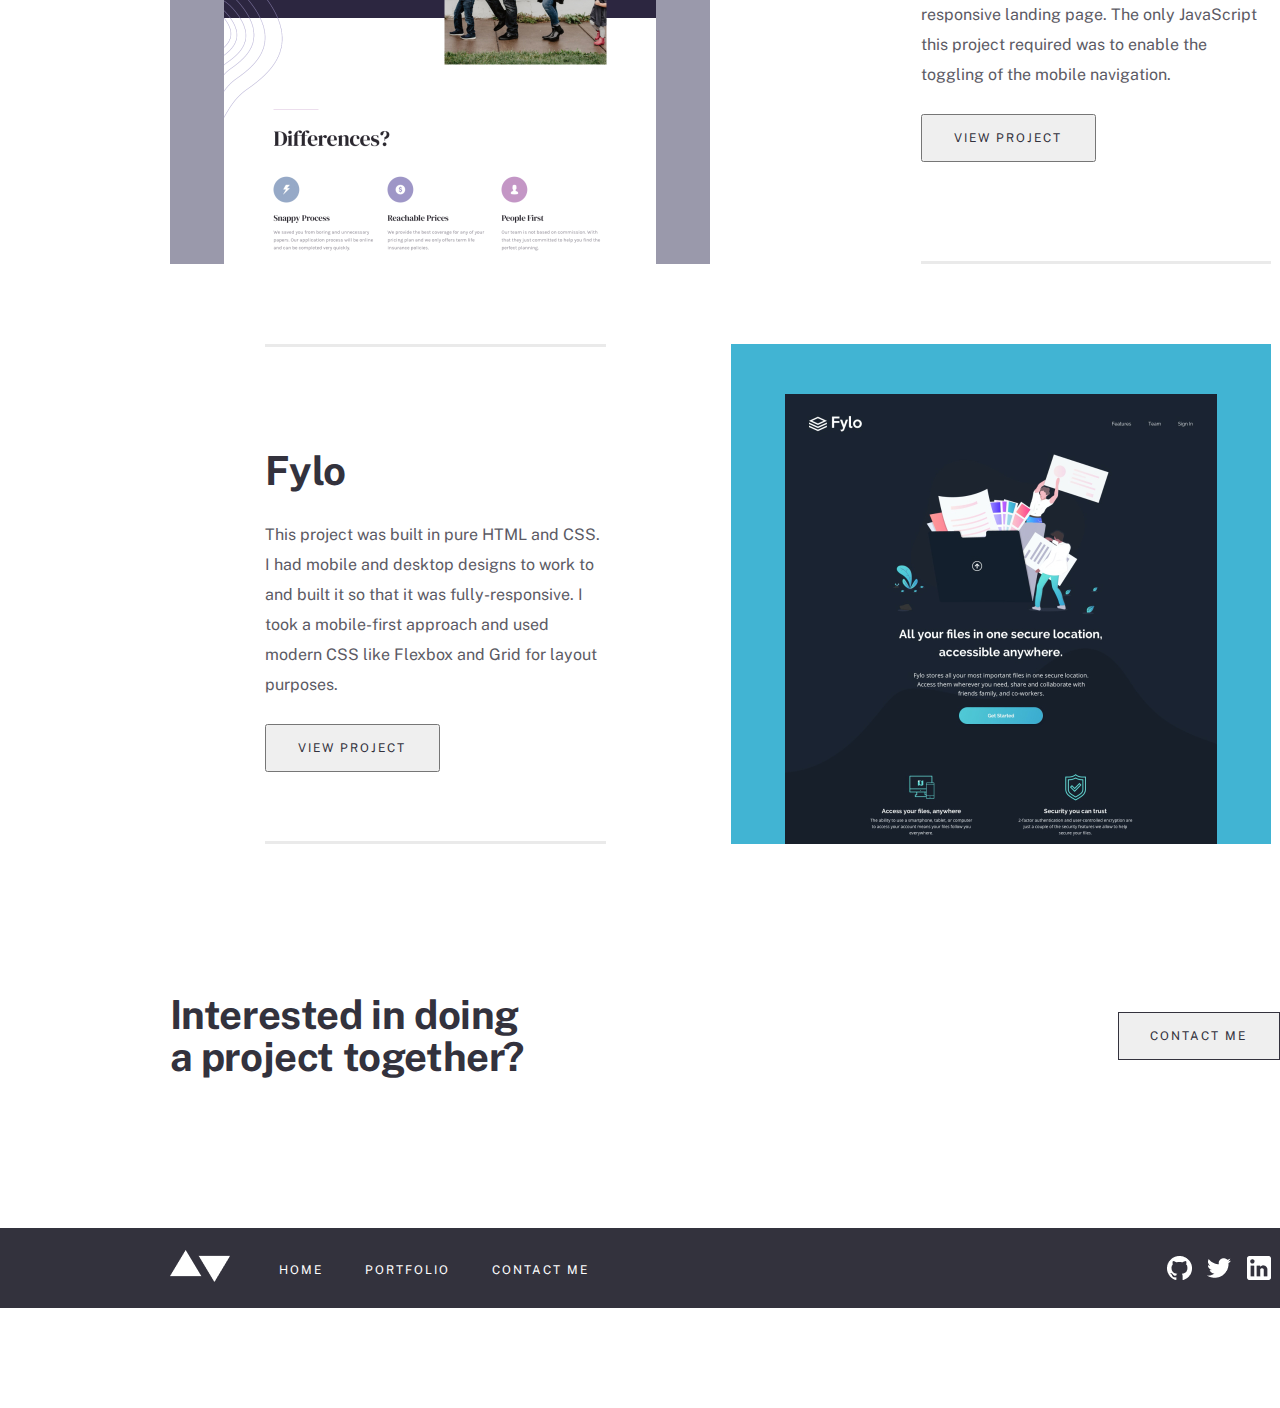
<file: PORTFOLIO.html>
<!DOCTYPE html>
<html lang="en">
<head>
    <meta charset="UTF-8">
    <meta name="viewport" content="width=device-width, initial-scale=1.0">
    <title>PORTFOLIO</title>
    <link rel="stylesheet" href="./PORTFOLIO.css">
    <link rel="preconnect" href="https://fonts.googleapis.com">
    <link rel="preconnect" href="https://fonts.gstatic.com" crossorigin>
    <link href="https://fonts.googleapis.com/css2?family=Ibarra+Real+Nova:ital,wght@0,400..700;1,400..700&family=Public+Sans:ital,wght@0,100..900;1,100..900&display=swap" rel="stylesheet">
</head>
<body>
    <header class="header">
        <div class="container">
            <div class="header_wrapper">
               <a href="./index.html"><img src="./img/home.svg" alt=""></a> 
                <ul>
                    <li class="H"><a href="./index.html">HOME</a></li>
                    <li><a href="./PORTFOLIO.html">PORTFOLIO</a></li>
                    <li><a href="./contact.html">CONTACT ME</a></li>
                </ul>
            </div>
        </div>
    </header>
    <main>
        <section class="manage">
           <div class="container">
            <div class="manage_wrapper">
                <img src="./img/manage1.png" alt="">
                <div class="manage_text">
                    <h2>Manage</h2>
                    <p>This project required me to build a fully responsive landing page to the designs provided. I used HTML5, along with CSS Grid and JavaScript for the areas that required interactivity, such as the testimonial slider.</p>
                    <a href="./manage.html"><button>VIEW PROJECT</button></a>
                </div>
            </div>
           </div>
        </section>
        <section class="book">
            <div class="container">
                <div class="book_wrapper">
                    <div class="book_text">
                        <h2>Bookmark</h2>
                        <p>This project required me to build a fully responsive landing page to the designs provided. I used HTML5, along with CSS Grid and JavaScript for the areas that required interactivity, such as the features section.</p>
                        <a href="./bookmark.html"><button>VIEW PROJECT</button></a>
                    </div>
                    <img width="540px" height="500px" src="./img/manage2.jpg" alt="">
                </div>
            </div>
        </section>
        <section class="insure">
            <div class="container">
                <div class="insure_wrapper">
                    <img width="540px" height="500px" src="./img/manage3.jpg" alt="">
                    <div class="insure_text">
                        <h2>Insure</h2>
                        <p>This was a small project which mostly consisted of HTML and CSS. I built a fully-responsive landing page. The only JavaScript this project required was to enable the toggling of the mobile navigation.</p>
                        <a href="./insure.html"><button>VIEW PROJECT</button></a>
                    </div>
                </div>
            </div>
        </section>
        <section class="fylo">
            <div class="container">
                <div class="fylo_wrapper">
                    <div class="fylo_text">
                        <h2>Fylo</h2>
                        <p>This project was built in pure HTML and CSS. I had mobile and desktop designs to work to and built it so that it was fully-responsive. I took a mobile-first approach and used modern CSS like Flexbox and Grid for layout purposes.</p>
                        <a href="./fylo.html"><button>VIEW PROJECT</button></a>
                    </div>
                    <img width="540px" height="500px" src="./img/manage4.jpg" alt="">
                </div>
            </div>
        </section>
    </main>
    <footer class="tog">
        <div class="container">
            <div class="tog_wrapper">
                <h2>Interested in doing a project together?</h2>
                <a href="./contact.html"><button>CONTACT ME</button></a>
            </div>
        </div>
        <div class="tog_img">
            <div class="container man">
                <div class="tog_ul">
                    <a href="./index.html"><img src="./img/home2.png" alt=""></a>
                    <ul>
                        <li><a href="./index.html">HOME</a></li>
                        <li><a href="./PORTFOLIO.html">PORTFOLIO</a></li>
                        <li><a href="./contact.html">CONTACT ME</a></li>
                    </ul>
                </div>
                <img src="./img/card.png" alt="">
            </div>
        </div>
    </footer>
</body>
</html>
</file>
<file: bookmark.css>
*{
    margin: 0;
    padding: 0;
    box-sizing: border-box;
    font-family: "Public Sans", sans-serif;
}
h1 h2 h3 h4 h5 h6{
    font-family: "Ibarra Real Nova", sans-serif;
}
li{
    list-style: none;
}
a{
    text-decoration: none;
}
.container{
    max-width: 1121px;
    width: 100%;
    margin: 0 auto;
    padding: 0 10px;
}
.header_wrapper{
    width: 100%;
    height: 32px;
    margin-top: 64px;
    display: flex;
    align-items: center;
    justify-content: space-between;
}

.header_wrapper ul{
    display: flex;
    align-items: center;
    gap: 43px;
}

.header_wrapper li{
    font-weight: 400;
    font-size: 12px;
    letter-spacing: 0.17em;
    text-transform: uppercase;
    color: #33323d;
}
.book_img{
    width: 1110px;
    height: 500px;
    margin-top: 94px;
}
.book_img img{
    width: 100%;
    height: 100%;
}

.pro_wrapper{
    width: 1110px;
    height: 1192px;
    display: flex;
    gap: 125px;
    margin-top: 115px;
    margin-bottom: 64px;
}
.pro_text{
    width: 350px;
    height: 498px;
    border-top: 3px solid rgba(0, 0, 0, 0.04);
    border-bottom: 3px solid rgba(0, 0, 0, 0.044);
}
.pro_text h3{
    font-weight: 700;
    font-size: 40px;
    line-height: 105%;
    letter-spacing: -0.01em;
    color: #33323d;
    margin-top: 48px;
}
.pro_text p{
    font-weight: 400;
    font-size: 15px;
    line-height: 200%;
    color: #33323d;
    opacity: 0.8;
    width: 350px;
    height: 150px;
    margin-top: 29px;
    margin-bottom: 23px;
}
.pro_text h6{
    font-weight: 700;
    font-size: 16px;
    line-height: 187%;
    color: #5fb4a2;
}
.p{
    margin-bottom: 16px;
}
.pro_text button{
    width: 178px;
    height: 48px;
    font-weight: 400;
    font-size: 12px;
    letter-spacing: 0.17em;
    text-transform: uppercase;
    color: #33323d;
    margin-top: 32px;
}
.pro_img{
    width: 635px;
    height: 1192px;
}
.back{
    width: 635px;
    height: 250px;
}
.back h4{
    width: 350px;
    height: 42px;
    font-weight: 400;
    font-size: 32px;
    line-height: 131%;
    letter-spacing: -0.01em;
    color: #33323d;
    margin-bottom: 28px;
}
.back p{
    font-weight: 400;
    font-size: 15px;
    line-height: 200%;
    color: #33323d;
    opacity: 0.8;
    margin-bottom: 40px;
}
.pro_img{
    width: 635px;
    height: 902px;
}
.pro_img h4{
    font-weight: 400;
    font-size: 32px;
    line-height: 131%;
    letter-spacing: -0.01em;
    color: #33323d;
    margin-bottom: 28px;
}
.pro_img img{
    width: 100%;
}
.im{
    margin-bottom: 32px;
}

.link_text{
    width: 1110px;
    height: 132px;
    display: flex;
    align-items: center;
    justify-content: space-between;
}
.link_card1{
    width: 555px;
    height: 130px;
    border: 1px solid rgba(0, 0, 0, 0.19);
    border-left: none;
    border-right: 0;
    position: relative;
}
.link_card1 img{
    position: absolute;
    top: 57px;
}
.link_card1 h4{
    font-weight: 400;
    font-size: 32px;
    line-height: 112%;
    letter-spacing: -0.01em;
    color: #33323d;
    position: absolute;
    top: 32px;
    left: 40px;
}
.link_card1 p{
    font-weight: 400;
    font-size: 16px;
    line-height: 187%;
    color: #33323d;
    opacity: 0.5;
    position: absolute;
    top: 68px;
    left: 40px;
}
.link_card2{
    width: 555px;
    height: 130px;
    border: 1px solid rgba(0, 0, 0, 0.19);
    border-right: none;
    padding-left: 400px;
    position: relative;
}
.link_card2 h4{
    font-weight: 400;
    font-size: 32px;
    line-height: 112%;
    letter-spacing: -0.01em;
    color: #33323d;
    position: absolute;
    top: 32px;
    right: 40px;
}
.link_card2 p{
    font-weight: 400;
    font-size: 16px;
    line-height: 187%;
    color: #33323d;
    opacity: 0.5;
    position: absolute;
    top: 68px;
    right: 40px;
}
.link_card2 img{
    position: absolute;
    right: 0;
    top: 57px;
}
.doing_wrapper{
    width: 1110px;
    height: 314px;
}
.doing_text{
    width: 1110px;
    height: 84px;
    display: flex;
    align-items: center;
    justify-content: space-between;
    margin-top: 115px;
    margin-bottom: 150px;
}
.doing_text h6{
    font-weight: 700;
    font-size: 40px;
    line-height: 105%;
    letter-spacing: -0.01em;
    color: #33323d;
    width: 380px;
    height: 84px;
}
.doing_text button{
    width: 162px;
    height: 48px;
    font-weight: 400;
    font-size: 12px;
    letter-spacing: 0.17em;
    text-transform: uppercase;
    color: #33323d;
}
.doing_img{
    height: 90px;
    background: #33323d;
    margin-bottom: 100px;
}
body{
    width: 1440px;
    margin: 0 auto;
}

.doing_card{
    width: 1110px;
    height: 80px;
    display: flex;
    align-items: center;
    justify-content: space-between;
}
.doing_ul{
    display: flex;
    gap: 48px;
}
.doing_ul ul{
    width: 400px;
    height: 14px;
    margin-top: 10px;
    display: flex;
    align-items: center;
    gap: 42px;
}
.doing_ul a{
    font-weight: 400;
    font-size: 12px;
    letter-spacing: 0.17em;
    text-transform: uppercase;
    color: #fff;
}

button:hover{
    background: #33323d;
    color: #fff;
    cursor: pointer;
    transition: 100ms;
}
</file>
<file: contact.css>
*{
    margin: 0;
    padding: 0;
    box-sizing: border-box;
    font-family: "Public Sans", sans-serif;
}
body{
    width: 1440px;
    width: 100%;
    margin: 0 auto;
}
h1 h2 h3 h4 h5 h6{
    font-family: "Ibarra Real Nova", sans-serif;
}
li{
    list-style: none;
}
a{
    text-decoration: none;
}
.container{
    max-width: 1121px;
    width: 100%;
    margin: 0 auto;
    padding: 0 10px;
}
.header_wrapper{
    width: 100%;
    height: 32px;
    margin-top: 64px;
    display: flex;
    align-items: center;
    justify-content: space-between;
}

.header_wrapper ul{
    display: flex;
    align-items: center;
    gap: 43px;
}

.header_wrapper li{
    font-weight: 400;
    font-size: 12px;
    letter-spacing: 0.17em;
    text-transform: uppercase;
    color: #33323d;
}
.touch_wrapper{
    width: 1110px;
    height: 354px;
    display: flex;
    margin-top: 94px;
    padding-top: 48px;
    gap: 125px;
    border-top: 1px solid #0000001c;
    border-bottom: 1px solid #0000001c;
}
.touch_wrapper h2{
    width: 350px;
    height: 42px;
    font-weight: 700;
    font-size: 40px;
    line-height: 105%;
    letter-spacing: -0.01em;
    color: #33323d;
}
.touch_text{
    width: 635px;
    height: 354px;
}
.touch_text p{
    font-weight: 400;
    font-size: 16px;
    line-height: 187%;
    color: #33323d;
    opacity: 0.8;
    width: 635px;
    height: 210px;
    margin-bottom: 24px;
}
.form1_wrapper{
    width: 1110px;
    height: 426px;
    display: flex;
    gap: 125px;
    padding-top: 48px;
    margin-bottom: 109px;
}

.form1_wrapper h2{
    font-weight: 700;
    font-size: 40px;
    line-height: 105%;
    letter-spacing: -0.01em;
    color: #33323d;
    width: 350px;
    height: 42px;
}

.form{
    width: 635px;
    height: 426px;
    padding-top: 5px;
}
.form label{
    font-weight: 700;
    font-size: 13px;
    line-height: 231%;
    color: #33323d;
    opacity: 0.8;
}
.form input{
    width: 635px;
    height: 48px;
    background: #33323d37;
    opacity: 0.6;
    border: none;
    margin-top: 8px;
    margin-bottom: 30px;
    padding-left: 10px;
}

::placeholder{
    font-weight: 400;
    font-size: 13px;
    line-height: 231%;
    color: #33323d;
    opacity: 0.7;
}
.form textarea{
    width: 635px;
    height: 96px;
    background: #33323d2c;
    border: none;
    padding: 10px;
    margin-top: 8px;
    list-style: none;
}
.form button{
    width: 200px;
    height: 48px;
    background: #203a4c;
    font-weight: 400;
    font-size: 12px;
    letter-spacing: 0.17em;
    text-transform: uppercase;
    text-align: center;
    color: #fff;
    border: none;
    margin-top: 24px;
}
.tog_img{
    width: 1440px;
    height: 80px;
    background: #33323d;
    margin: 0 auto;
    margin-bottom: 100px;
    margin-top: 130px;
}
.man{
    display: flex;
    align-items: center;
    justify-content: space-between;
}
.tog_ul{
    width: 450px;
    height: 80px;
    display: flex;
    align-items: center;
    gap: 48px;
}
.tog_ul ul{
    display: flex;
    align-items: center;
    gap: 42px;
}
.tog_ul ul a{
    font-weight: 400;
    font-size: 12px;
    letter-spacing: 0.17em;
    text-transform: uppercase;
    color: #fff;
}
button:hover{
    background: #5fb4a2;
    color: #fff;
    transition: 100ms;
    cursor: pointer;
}
</file>
<file: fylo.css>
*{
    margin: 0;
    padding: 0;
    box-sizing: border-box;
    font-family: "Public Sans", sans-serif;
}
h1 h2 h3 h4 h5 h6{
    font-family: "Ibarra Real Nova", sans-serif;
}
li{
    list-style: none;
}
a{
    text-decoration: none;
}
.container{
    max-width: 1121px;
    width: 100%;
    margin: 0 auto;
    padding: 0 10px;
}
.header_wrapper{
    width: 100%;
    height: 32px;
    margin-top: 64px;
    display: flex;
    align-items: center;
    justify-content: space-between;
}

.header_wrapper ul{
    display: flex;
    align-items: center;
    gap: 43px;
}

.header_wrapper li{
    font-weight: 400;
    font-size: 12px;
    letter-spacing: 0.17em;
    text-transform: uppercase;
    color: #33323d;
}
.book_img{
    width: 1110px;
    height: 500px;
    margin-top: 94px;
}
.book_img img{
    width: 100%;
    height: 100%;
}

.pro_wrapper{
    width: 1110px;
    height: 1192px;
    display: flex;
    gap: 125px;
    margin-top: 115px;
    margin-bottom: 64px;
}
.pro_text{
    width: 350px;
    height: 498px;
    border-top: 3px solid rgba(0, 0, 0, 0.04);
    border-bottom: 3px solid rgba(0, 0, 0, 0.044);
}
.pro_text h3{
    font-weight: 700;
    font-size: 40px;
    line-height: 105%;
    letter-spacing: -0.01em;
    color: #33323d;
    margin-top: 48px;
}
.pro_text p{
    font-weight: 400;
    font-size: 15px;
    line-height: 200%;
    color: #33323d;
    opacity: 0.8;
    width: 350px;
    height: 150px;
    margin-top: 29px;
    margin-bottom: 23px;
}
.pro_text h6{
    font-weight: 700;
    font-size: 16px;
    line-height: 187%;
    color: #5fb4a2;
}
.p{
    margin-bottom: 16px;
}
.pro_text button{
    width: 178px;
    height: 48px;
    font-weight: 400;
    font-size: 12px;
    letter-spacing: 0.17em;
    text-transform: uppercase;
    color: #33323d;
    margin-top: 32px;
}
.pro_img{
    width: 635px;
    height: 1192px;
}
.back{
    width: 635px;
    height: 250px;
}
.back h4{
    width: 350px;
    height: 42px;
    font-weight: 400;
    font-size: 32px;
    line-height: 131%;
    letter-spacing: -0.01em;
    color: #33323d;
    margin-bottom: 28px;
}
.back p{
    font-weight: 400;
    font-size: 15px;
    line-height: 200%;
    color: #33323d;
    opacity: 0.8;
    margin-bottom: 40px;
}
.pro_img{
    width: 635px;
    height: 902px;
}
.pro_img h4{
    font-weight: 400;
    font-size: 32px;
    line-height: 131%;
    letter-spacing: -0.01em;
    color: #33323d;
    margin-bottom: 28px;
}
.pro_img img{
    width: 100%;
}
.im{
    margin-bottom: 32px;
}

.link_text{
    width: 1110px;
    height: 132px;
    display: flex;
    align-items: center;
    justify-content: space-between;
}
.link_card1{
    width: 555px;
    height: 130px;
    border: 1px solid rgba(0, 0, 0, 0.19);
    border-left: none;
    border-right: 0;
    position: relative;
}
.link_card1 img{
    position: absolute;
    top: 57px;
}
.link_card1 h4{
    font-weight: 400;
    font-size: 32px;
    line-height: 112%;
    letter-spacing: -0.01em;
    color: #33323d;
    position: absolute;
    top: 32px;
    left: 40px;
}
.link_card1 p{
    font-weight: 400;
    font-size: 16px;
    line-height: 187%;
    color: #33323d;
    opacity: 0.5;
    position: absolute;
    top: 68px;
    left: 40px;
}
.link_card2{
    width: 555px;
    height: 130px;
    border: 1px solid rgba(0, 0, 0, 0.19);
    border-right: none;
    padding-left: 400px;
    position: relative;
}
.link_card2 h4{
    font-weight: 400;
    font-size: 32px;
    line-height: 112%;
    letter-spacing: -0.01em;
    color: #33323d;
    position: absolute;
    top: 32px;
    right: 40px;
}
.link_card2 p{
    font-weight: 400;
    font-size: 16px;
    line-height: 187%;
    color: #33323d;
    opacity: 0.5;
    position: absolute;
    top: 68px;
    right: 40px;
}
.link_card2 img{
    position: absolute;
    right: 0;
    top: 57px;
}
.doing_wrapper{
    width: 1110px;
    height: 314px;
}
.doing_text{
    width: 1110px;
    height: 84px;
    display: flex;
    align-items: center;
    justify-content: space-between;
    margin-top: 115px;
    margin-bottom: 150px;
}
.doing_text h6{
    font-weight: 700;
    font-size: 40px;
    line-height: 105%;
    letter-spacing: -0.01em;
    color: #33323d;
    width: 380px;
    height: 84px;
}
.doing_text button{
    width: 162px;
    height: 48px;
    font-weight: 400;
    font-size: 12px;
    letter-spacing: 0.17em;
    text-transform: uppercase;
    color: #33323d;
}
.doing_img{
    height: 90px;
    background: #33323d;
    margin-bottom: 100px;
}
body{
    width: 1440px;
    margin: 0 auto;
}

.doing_card{
    width: 1110px;
    height: 80px;
    display: flex;
    align-items: center;
    justify-content: space-between;
}
.doing_ul{
    display: flex;
    gap: 48px;
}
.doing_ul ul{
    width: 400px;
    height: 14px;
    margin-top: 10px;
    display: flex;
    align-items: center;
    gap: 42px;
}
.doing_ul a{
    font-weight: 400;
    font-size: 12px;
    letter-spacing: 0.17em;
    text-transform: uppercase;
    color: #fff;
}
button:hover{
    background: #33323d;
    color: #fff;
    cursor: pointer;
    transition: 100ms;
}
</file>
<file: insure.css>
*{
    margin: 0;
    padding: 0;
    box-sizing: border-box;
    font-family: "Public Sans", sans-serif;
}
h1 h2 h3 h4 h5 h6{
    font-family: "Ibarra Real Nova", sans-serif;
}
li{
    list-style: none;
}
a{
    text-decoration: none;
}
.container{
    max-width: 1121px;
    width: 100%;
    margin: 0 auto;
    padding: 0 10px;
}
.header_wrapper{
    width: 100%;
    height: 32px;
    margin-top: 64px;
    display: flex;
    align-items: center;
    justify-content: space-between;
}

.header_wrapper ul{
    display: flex;
    align-items: center;
    gap: 43px;
}

.header_wrapper li{
    font-weight: 400;
    font-size: 12px;
    letter-spacing: 0.17em;
    text-transform: uppercase;
    color: #33323d;
}
.book_img{
    width: 1110px;
    height: 500px;
    margin-top: 94px;
}
.book_img img{
    width: 100%;
    height: 100%;
}

.pro_wrapper{
    width: 1110px;
    height: 1192px;
    display: flex;
    gap: 125px;
    margin-top: 115px;
    margin-bottom: 64px;
}
.pro_text{
    width: 350px;
    height: 498px;
    border-top: 3px solid rgba(0, 0, 0, 0.04);
    border-bottom: 3px solid rgba(0, 0, 0, 0.044);
}
.pro_text h3{
    font-weight: 700;
    font-size: 40px;
    line-height: 105%;
    letter-spacing: -0.01em;
    color: #33323d;
    margin-top: 48px;
}
.pro_text p{
    font-weight: 400;
    font-size: 15px;
    line-height: 200%;
    color: #33323d;
    opacity: 0.8;
    width: 350px;
    height: 150px;
    margin-top: 29px;
    margin-bottom: 23px;
}
.pro_text h6{
    font-weight: 700;
    font-size: 16px;
    line-height: 187%;
    color: #5fb4a2;
}
.p{
    margin-bottom: 16px;
}
.pro_text button{
    width: 178px;
    height: 48px;
    font-weight: 400;
    font-size: 12px;
    letter-spacing: 0.17em;
    text-transform: uppercase;
    color: #33323d;
    margin-top: 32px;
}
.pro_img{
    width: 635px;
    height: 1192px;
}
.back{
    width: 635px;
    height: 250px;
}
.back h4{
    width: 350px;
    height: 42px;
    font-weight: 400;
    font-size: 32px;
    line-height: 131%;
    letter-spacing: -0.01em;
    color: #33323d;
    margin-bottom: 28px;
}
.back p{
    font-weight: 400;
    font-size: 15px;
    line-height: 200%;
    color: #33323d;
    opacity: 0.8;
    margin-bottom: 40px;
}
.pro_img{
    width: 635px;
    height: 902px;
}
.pro_img h4{
    font-weight: 400;
    font-size: 32px;
    line-height: 131%;
    letter-spacing: -0.01em;
    color: #33323d;
    margin-bottom: 28px;
}
.pro_img img{
    width: 100%;
}
.im{
    margin-bottom: 32px;
}

.link_text{
    width: 1110px;
    height: 132px;
    display: flex;
    align-items: center;
    justify-content: space-between;
}
.link_card1{
    width: 555px;
    height: 130px;
    border: 1px solid rgba(0, 0, 0, 0.19);
    border-left: none;
    border-right: 0;
    position: relative;
}
.link_card1 img{
    position: absolute;
    top: 57px;
}
.link_card1 h4{
    font-weight: 400;
    font-size: 32px;
    line-height: 112%;
    letter-spacing: -0.01em;
    color: #33323d;
    position: absolute;
    top: 32px;
    left: 40px;
}
.link_card1 p{
    font-weight: 400;
    font-size: 16px;
    line-height: 187%;
    color: #33323d;
    opacity: 0.5;
    position: absolute;
    top: 68px;
    left: 40px;
}
.link_card2{
    width: 555px;
    height: 130px;
    border: 1px solid rgba(0, 0, 0, 0.19);
    border-right: none;
    padding-left: 400px;
    position: relative;
}
.link_card2 h4{
    font-weight: 400;
    font-size: 32px;
    line-height: 112%;
    letter-spacing: -0.01em;
    color: #33323d;
    position: absolute;
    top: 32px;
    right: 40px;
}
.link_card2 p{
    font-weight: 400;
    font-size: 16px;
    line-height: 187%;
    color: #33323d;
    opacity: 0.5;
    position: absolute;
    top: 68px;
    right: 40px;
}
.link_card2 img{
    position: absolute;
    right: 0;
    top: 57px;
}
.doing_wrapper{
    width: 1110px;
    height: 314px;
}
.doing_text{
    width: 1110px;
    height: 84px;
    display: flex;
    align-items: center;
    justify-content: space-between;
    margin-top: 115px;
    margin-bottom: 150px;
}
.doing_text h6{
    font-weight: 700;
    font-size: 40px;
    line-height: 105%;
    letter-spacing: -0.01em;
    color: #33323d;
    width: 380px;
    height: 84px;
}
.doing_text button{
    width: 162px;
    height: 48px;
    font-weight: 400;
    font-size: 12px;
    letter-spacing: 0.17em;
    text-transform: uppercase;
    color: #33323d;
}
.doing_img{
    height: 90px;
    background: #33323d;
    margin-bottom: 100px;
}
body{
    width: 1440px;
    margin: 0 auto;
}

.doing_card{
    width: 1110px;
    height: 80px;
    display: flex;
    align-items: center;
    justify-content: space-between;
}
.doing_ul{
    display: flex;
    gap: 48px;
}
.doing_ul ul{
    width: 400px;
    height: 14px;
    margin-top: 10px;
    display: flex;
    align-items: center;
    gap: 42px;
}
.doing_ul a{
    font-weight: 400;
    font-size: 12px;
    letter-spacing: 0.17em;
    text-transform: uppercase;
    color: #fff;
}
button:hover{
    background: #33323d;
    color: #fff;
    cursor: pointer;
    transition: 100ms;
}
</file>
<file: manage.css>
*{
    margin: 0;
    padding: 0;
    box-sizing: border-box;
    font-family: "Public Sans", sans-serif;
}
h1 h2 h3 h4 h5 h6{
    font-family: "Ibarra Real Nova", sans-serif;
}
li{
    list-style: none;
}
a{
    text-decoration: none;
}
.container{
    max-width: 1121px;
    width: 100%;
    margin: 0 auto;
    padding: 0 10px;
}
.header_wrapper{
    width: 100%;
    height: 32px;
    margin-top: 64px;
    display: flex;
    align-items: center;
    justify-content: space-between;
}

.header_wrapper ul{
    display: flex;
    align-items: center;
    gap: 43px;
}

.header_wrapper li{
    font-weight: 400;
    font-size: 12px;
    letter-spacing: 0.17em;
    text-transform: uppercase;
    color: #33323d;
}
.img_wrapper img{
    margin-top: 94px;
    margin-bottom: 115px;
}
.pro_wrapper{
    width: 1110px;
    height: 1192px;
    display: flex;
    gap: 125px;
    margin-bottom: 64px;
}
.pro_text{
    width: 350px;
    height: 498px;
    border-top: 3px solid rgba(0, 0, 0, 0.04);
    border-bottom: 3px solid rgba(0, 0, 0, 0.044);
}
.pro_text h3{
    font-weight: 700;
    font-size: 40px;
    line-height: 105%;
    letter-spacing: -0.01em;
    color: #33323d;
    margin-top: 48px;
}
.pro_text p{
    font-weight: 400;
    font-size: 15px;
    line-height: 200%;
    color: #33323d;
    opacity: 0.8;
    width: 350px;
    height: 150px;
    margin-top: 29px;
    margin-bottom: 23px;
}
.pro_text h6{
    font-weight: 700;
    font-size: 16px;
    line-height: 187%;
    color: #5fb4a2;
}
.p{
    margin-bottom: 16px;
}
.pro_text button{
    width: 178px;
    height: 48px;
    font-weight: 400;
    font-size: 12px;
    letter-spacing: 0.17em;
    text-transform: uppercase;
    color: #33323d;
    margin-top: 32px;
}
.pro_img{
    width: 635px;
    height: 1192px;
}
.back{
    width: 635px;
    height: 250px;
}
.back h4{
    width: 350px;
    height: 42px;
    font-weight: 400;
    font-size: 32px;
    line-height: 131%;
    letter-spacing: -0.01em;
    color: #33323d;
    margin-bottom: 28px;
}
.back p{
    font-weight: 400;
    font-size: 15px;
    line-height: 200%;
    color: #33323d;
    opacity: 0.8;
    margin-bottom: 40px;
}
.pro_img{
    width: 635px;
    height: 902px;
}
.pro_img h4{
    font-weight: 400;
    font-size: 32px;
    line-height: 131%;
    letter-spacing: -0.01em;
    color: #33323d;
    margin-bottom: 28px;
}
.pro_img img{
    width: 100%;
}
.im{
    margin-bottom: 32px;
}
.link_text{
    width: 1110px;
    height: 132px;
    display: flex;
    align-items: center;
    justify-content: space-between;
}
.link_card1{
    width: 555px;
    height: 130px;
    border: 1px solid rgba(0, 0, 0, 0.19);
    border-left: none;
    border-right: 0;
    position: relative;
}
.link_card1 img{
    position: absolute;
    top: 57px;
}
.link_card1 h4{
    font-weight: 400;
    font-size: 32px;
    line-height: 112%;
    letter-spacing: -0.01em;
    color: #33323d;
    position: absolute;
    top: 32px;
    left: 40px;
}
.link_card1 p{
    font-weight: 400;
    font-size: 16px;
    line-height: 187%;
    color: #33323d;
    opacity: 0.5;
    position: absolute;
    top: 68px;
    left: 40px;
}
.link_card2{
    width: 555px;
    height: 130px;
    border: 1px solid rgba(0, 0, 0, 0.19);
    border-right: none;
    padding-left: 400px;
    position: relative;
}
.link_card2 h4{
    font-weight: 400;
    font-size: 32px;
    line-height: 112%;
    letter-spacing: -0.01em;
    color: #33323d;
    position: absolute;
    top: 32px;
    right: 40px;
}
.link_card2 p{
    font-weight: 400;
    font-size: 16px;
    line-height: 187%;
    color: #33323d;
    opacity: 0.5;
    position: absolute;
    top: 68px;
    right: 40px;
}
.link_card2 img{
    position: absolute;
    right: 0;
    top: 57px;
}
.doing_wrapper{
    width: 1110px;
    height: 314px;
}
.doing_text{
    width: 1110px;
    height: 84px;
    display: flex;
    align-items: center;
    justify-content: space-between;
    margin-top: 115px;
    margin-bottom: 150px;
}
.doing_text h6{
    font-weight: 700;
    font-size: 40px;
    line-height: 105%;
    letter-spacing: -0.01em;
    color: #33323d;
    width: 380px;
    height: 84px;
}
.doing_text button{
    width: 162px;
    height: 48px;
    font-weight: 400;
    font-size: 12px;
    letter-spacing: 0.17em;
    text-transform: uppercase;
    color: #33323d;
}
.doing_img{
    height: 90px;
    background: #33323d;
    margin-bottom: 100px;
}
body{
    width: 1440px;
    margin: 0 auto;
}

.doing_card{
    width: 1110px;
    height: 80px;
    display: flex;
    align-items: center;
    justify-content: space-between;
}
.doing_ul{
    display: flex;
    gap: 48px;
}
.doing_ul ul{
    width: 400px;
    height: 14px;
    margin-top: 10px;
    display: flex;
    align-items: center;
    gap: 42px;
}
.doing_ul a{
    font-weight: 400;
    font-size: 12px;
    letter-spacing: 0.17em;
    text-transform: uppercase;
    color: #fff;
}
button:hover{
    background: #33323d;
    color: #fff;
    cursor: pointer;
    transition: 100ms;
}
</file>
<file: PORTFOLIO.css>
*{
    margin: 0;
    padding: 0;
    box-sizing: border-box;
    font-family: "Public Sans", sans-serif;
}
h1 h2 h3 h4 h5 h6{
    font-family: "Ibarra Real Nova", sans-serif;
}
li{
    list-style: none;
}
a{
    text-decoration: none;
}
.container{
    max-width: 1121px;
    width: 100%;
    margin: 0 auto;
    padding: 0 10px;
}
.header_wrapper{
    width: 100%;
    height: 32px;
    margin-top: 64px;
    display: flex;
    align-items: center;
    justify-content: space-between;
}

.header_wrapper ul{
    display: flex;
    align-items: center;
    gap: 43px;
}

.header_wrapper li{
    font-weight: 400;
    font-size: 12px;
    letter-spacing: 0.17em;
    text-transform: uppercase;
    color: #33323d;
}
.manage_wrapper{
    display: flex;
    align-items: center;
    justify-content: space-between;
    margin-top: 94px;
    margin-bottom: 80px;
}
.manage_text{
    width: 350px;
    height: 500px;
    border: 3px solid rgba(0, 0, 0, 0.082);
    border-left: none;
    border-right: none;
}
.manage_text h2{
    font-weight: 700;
    font-size: 40px;
    line-height: 105%;
    letter-spacing: -0.01em;
    color: #33323d;
    margin-top: 103px;
    margin-bottom: 28px;
}
.manage_text p{
    font-weight: 400;
    font-size: 16px;
    line-height: 187%;
    color: #33323d;
    opacity: 0.8;
    margin-bottom: 24px;
}

.manage_text button{
    width: 175px;
    height: 48px;
    font-weight: 400;
    font-size: 12px;
    letter-spacing: 0.17em;
    text-transform: uppercase;
    color: #33323d;
}
.book_wrapper{
    display: flex;
    align-items: center;
    gap: 125px;
}
.book_text{
    width: 350px;
    height: 500px;
    margin-left: 95px;
    border: 3px solid rgba(0, 0, 0, 0.082);
    border-left: none;
    border-right: none;
}
.book_text h2{
    font-weight: 700;
    font-size: 40px;
    line-height: 105%;
    letter-spacing: -0.01em;
    color: #33323d;
    margin-top: 103px;
    margin-bottom: 28px;
}
.book_text p{
    font-weight: 400;
    font-size: 16px;
    line-height: 187%;
    color: #33323d;
    margin-bottom: 24px;
    opacity: 0.8;
}
.book_text button{
    width: 175px;
    height: 48px;
    font-weight: 400;
    font-size: 12px;
    letter-spacing: 0.17em;
    text-transform: uppercase;
    color: #33323d;
}
.insure_wrapper{
    display: flex;
    align-items: center;
    justify-content: space-between;
    margin-top: 94px;
    margin-bottom: 80px;
}
.insure_text{
    width: 350px;
    height: 500px;
    border: 3px solid rgba(0, 0, 0, 0.082);
    border-left: none;
    border-right: none;
}
.insure_text h2{
    font-weight: 700;
    font-size: 40px;
    line-height: 105%;
    letter-spacing: -0.01em;
    color: #33323d;
    margin-top: 103px;
    margin-bottom: 28px;
}
.insure_text p{
    font-weight: 400;
    font-size: 16px;
    line-height: 187%;
    color: #33323d;
    opacity: 0.8;
    margin-bottom: 24px;
}

.insure_text button{
    width: 175px;
    height: 48px;
    font-weight: 400;
    font-size: 12px;
    letter-spacing: 0.17em;
    text-transform: uppercase;
    color: #33323d;
}
.fylo_wrapper{
    display: flex;
    align-items: center;
    gap: 125px;
}
.fylo_text{
    width: 350px;
    height: 500px;
    margin-left: 95px;
    border: 3px solid rgba(0, 0, 0, 0.082);
    border-left: none;
    border-right: none;
}
.fylo_text h2{
    font-weight: 700;
    font-size: 40px;
    line-height: 105%;
    letter-spacing: -0.01em;
    color: #33323d;
    margin-top: 103px;
    margin-bottom: 28px;
}
.fylo_text p{
    font-weight: 400;
    font-size: 16px;
    line-height: 187%;
    color: #33323d;
    margin-bottom: 24px;
    opacity: 0.8;
}
.fylo_text button{
    width: 175px;
    height: 48px;
    font-weight: 400;
    font-size: 12px;
    letter-spacing: 0.17em;
    text-transform: uppercase;
    color: #33323d;
}
body{
    width: 1440px;
    margin: 0 auto;
}
.tog{
    width: 1440px;
    height: 314px;  
    margin-bottom: 100px;
}
.tog_wrapper{
    width: 1110px;
    height: 84px;
    display: flex;
    align-items: center;
    justify-content: space-between;
    margin-top: 150px;
    margin-bottom: 150px;
}
.tog_wrapper h2{
    font-weight: 700;
    font-size: 40px;
    line-height: 105%;
    letter-spacing: -0.01em;
    color: #33323d;
    width: 370px;
    height: 84px;
}
.tog_wrapper button{
    border: 1px solid #33323d;
    width: 162px;
    height: 48px; 
    font-weight: 400;
    font-size: 12px;
    letter-spacing: 0.17em;
    text-transform: uppercase;
    color: #33323d;  
}
.tog_img{
    width: 1440px;
    height: 80px;
    background: #33323d;
    margin-bottom: 300px;
}
.man{
    display: flex;
    align-items: center;
    justify-content: space-between;
}
.tog_ul{
    width: 450px;
    height: 80px;
    display: flex;
    align-items: center;
    gap: 48px;
}
.tog_ul ul{
    display: flex;
    align-items: center;
    gap: 42px;
}
.tog_ul ul a{
    font-weight: 400;
    font-size: 12px;
    letter-spacing: 0.17em;
    text-transform: uppercase;
    color: #fff;
}
.manage_text button:hover{
    background: #33323d;
    color: #fff;
    cursor: pointer;
    transition: 100ms;
}
.book_text button:hover{
    background: #33323d;
    color: #fff;
    cursor: pointer;
    transition: 100ms;
}
.insure_text button:hover{
    background: #33323d;
    color: #fff;
    cursor: pointer;
    transition: 100ms;
}
.fylo_text button:hover{
    background: #33323d;
    color: #fff;
    cursor: pointer;
    transition: 100ms;
}
.tog_wrapper button:hover{
    background: #33323d;
    color: #fff;
    cursor: pointer;
    transition: 100ms;
}
</file>
